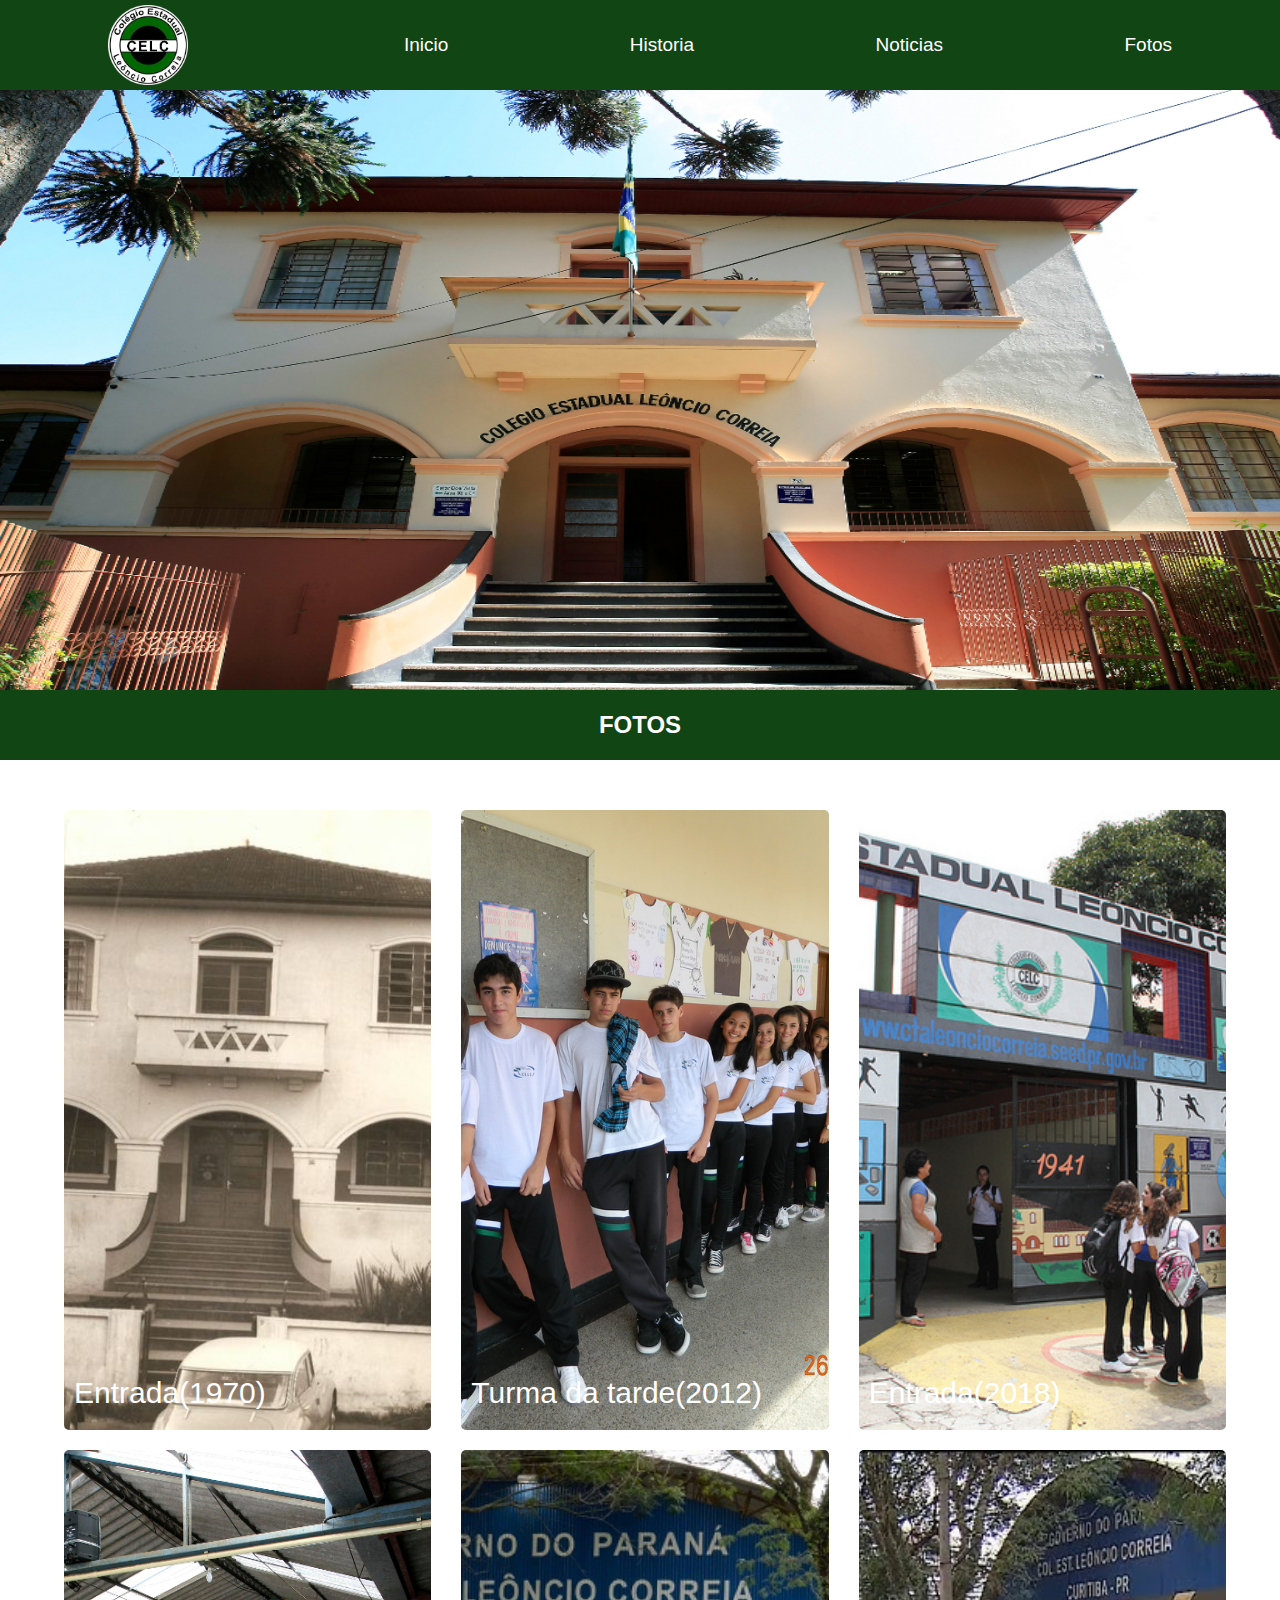
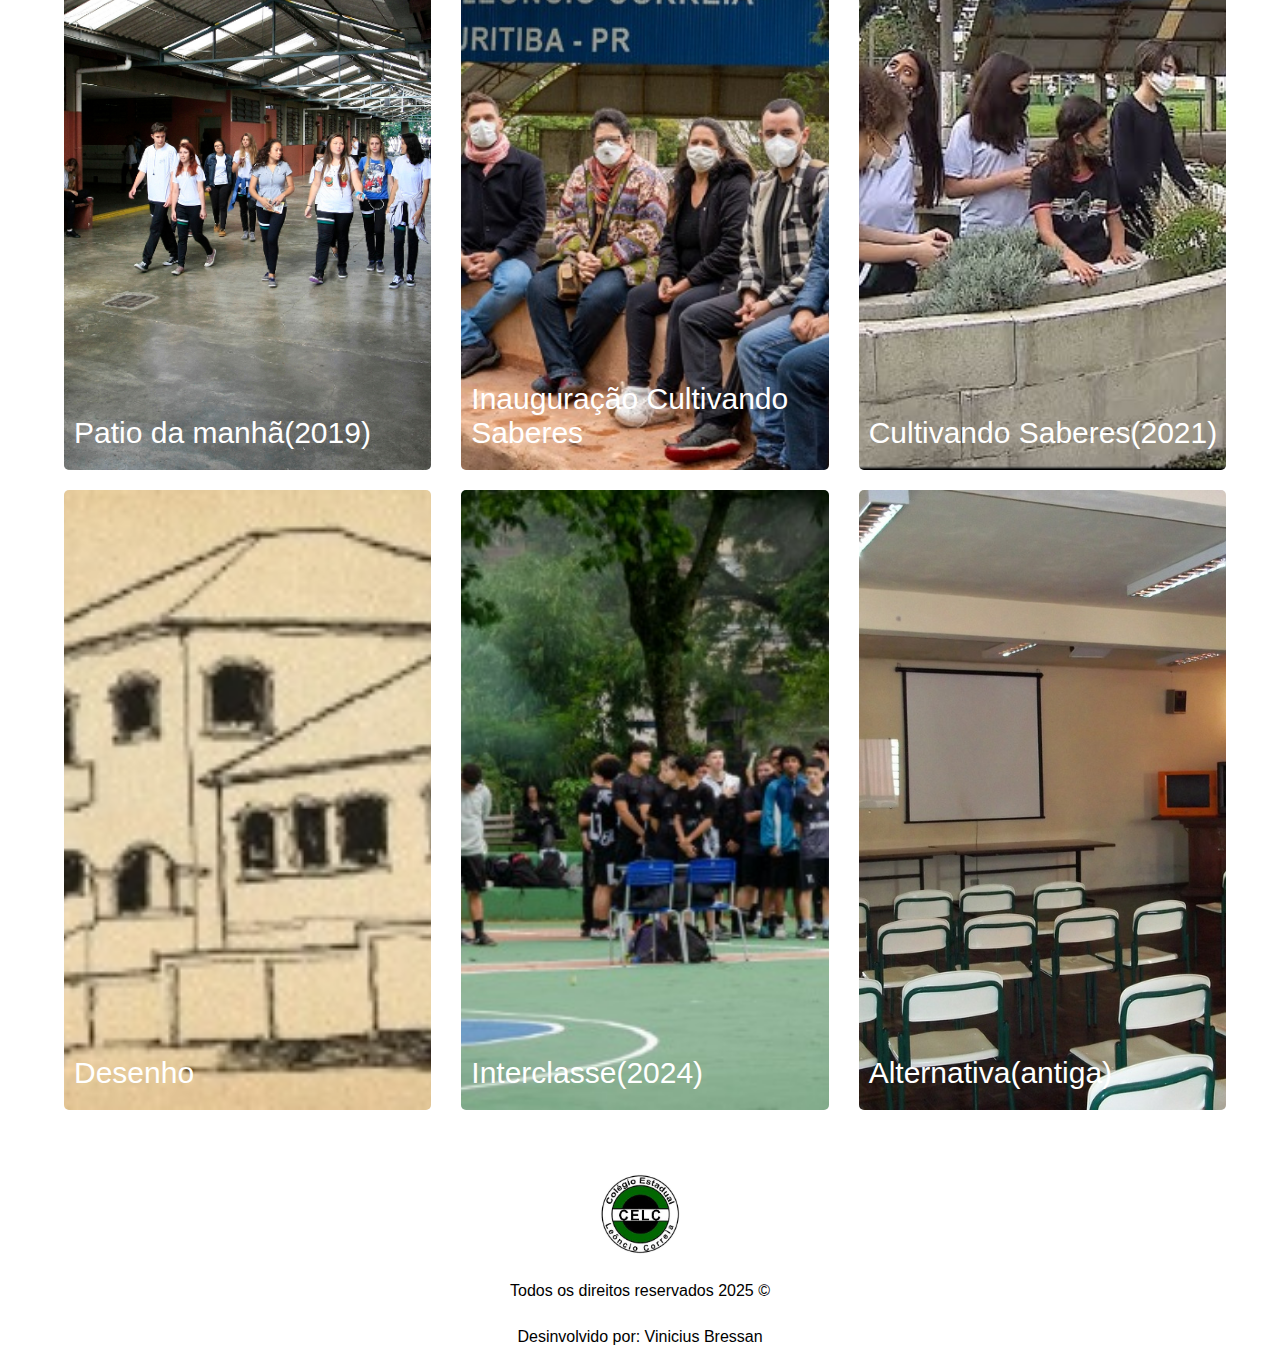
<file: docs/fotos.html>
<!DOCTYPE html>
<html lang="en">

<head>
    <meta charset="UTF-8">
    <meta name="viewport" content="width=device-width, initial-scale=1.0">
    <link rel="stylesheet" href="./fotos.css">
    <title>Fotos</title>
</head>

<body>
    <main class="conteiner">

        <header>
            <img style="cursor: pointer;" id="logo" src="./assests/logo.png" />
            <nav>
                <ul>
                    <a href="./index.html">
                        <li>Inicio</li>
                    </a>

                    <a href="./historia.html">
                        <li>Historia</li>
                    </a>

                    <a href="./noticias.html">
                        <li>Noticias</li>
                    </a>

                    <a href="./fotos.html">
                        <li>Fotos</li>
                    </a>
                </ul>
            </nav>
        </header>

        <div class="banner-container">
            <img src="./assests/1459787321CE_Leoncio_Correia27.jpg" id="banner" />
        </div>

        <div class="titulo-fotos-container">
            <div class="titulo-fotos-container">
                <p><b>FOTOS</b></p>
            </div>
        </div>
        <div class="locais-cards-container">
            <div class="cards-contant">
                <div class="card banner-1">Entrada(1970)</div>
                <div class="card banner-2">Turma da tarde(2012)</div>
                <div class="card banner-3">Entrada(2018)</div>
                <div class="card banner-4">Patio da manhã(2019)</div>
                <div class="card banner-5">Inauguração Cultivando Saberes</div>
                <div class="card banner-6">Cultivando Saberes(2021)</div>
                <div class="card banner-7">Desenho</div>
                <div class="card banner-8">Interclasse(2024)</div>
                <div class="card banner-9">Alternativa(antiga)</div>
            </div>
        </div>
    </main>

    <footer>
        <img style="object-fit: contain; width: 80px; cursor: pointer;" id="logo" src="./assests/logo.png" />
        <spam>Todos os direitos reservados 2025 ©</spam>
        <spam>Desinvolvido por: Vinicius Bressan</spam>
    </footer>



</body>

</html>
</file>
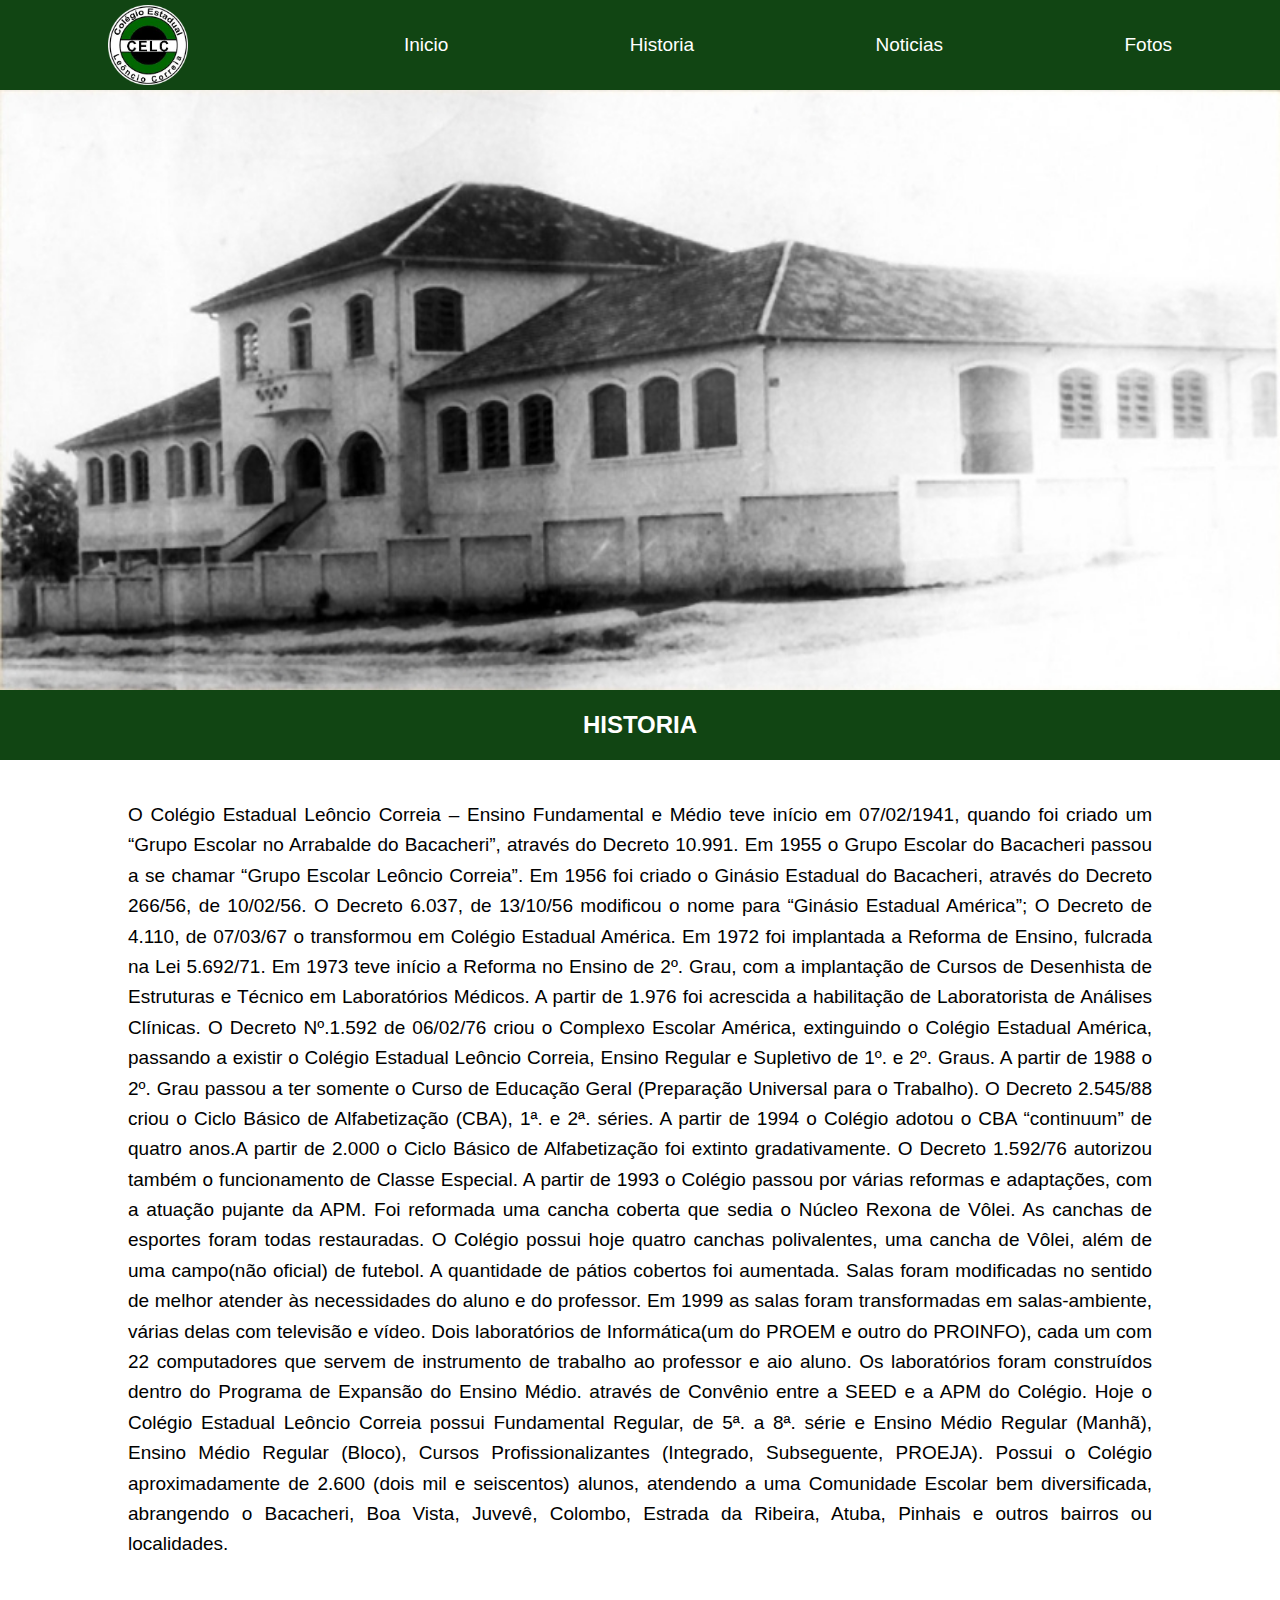
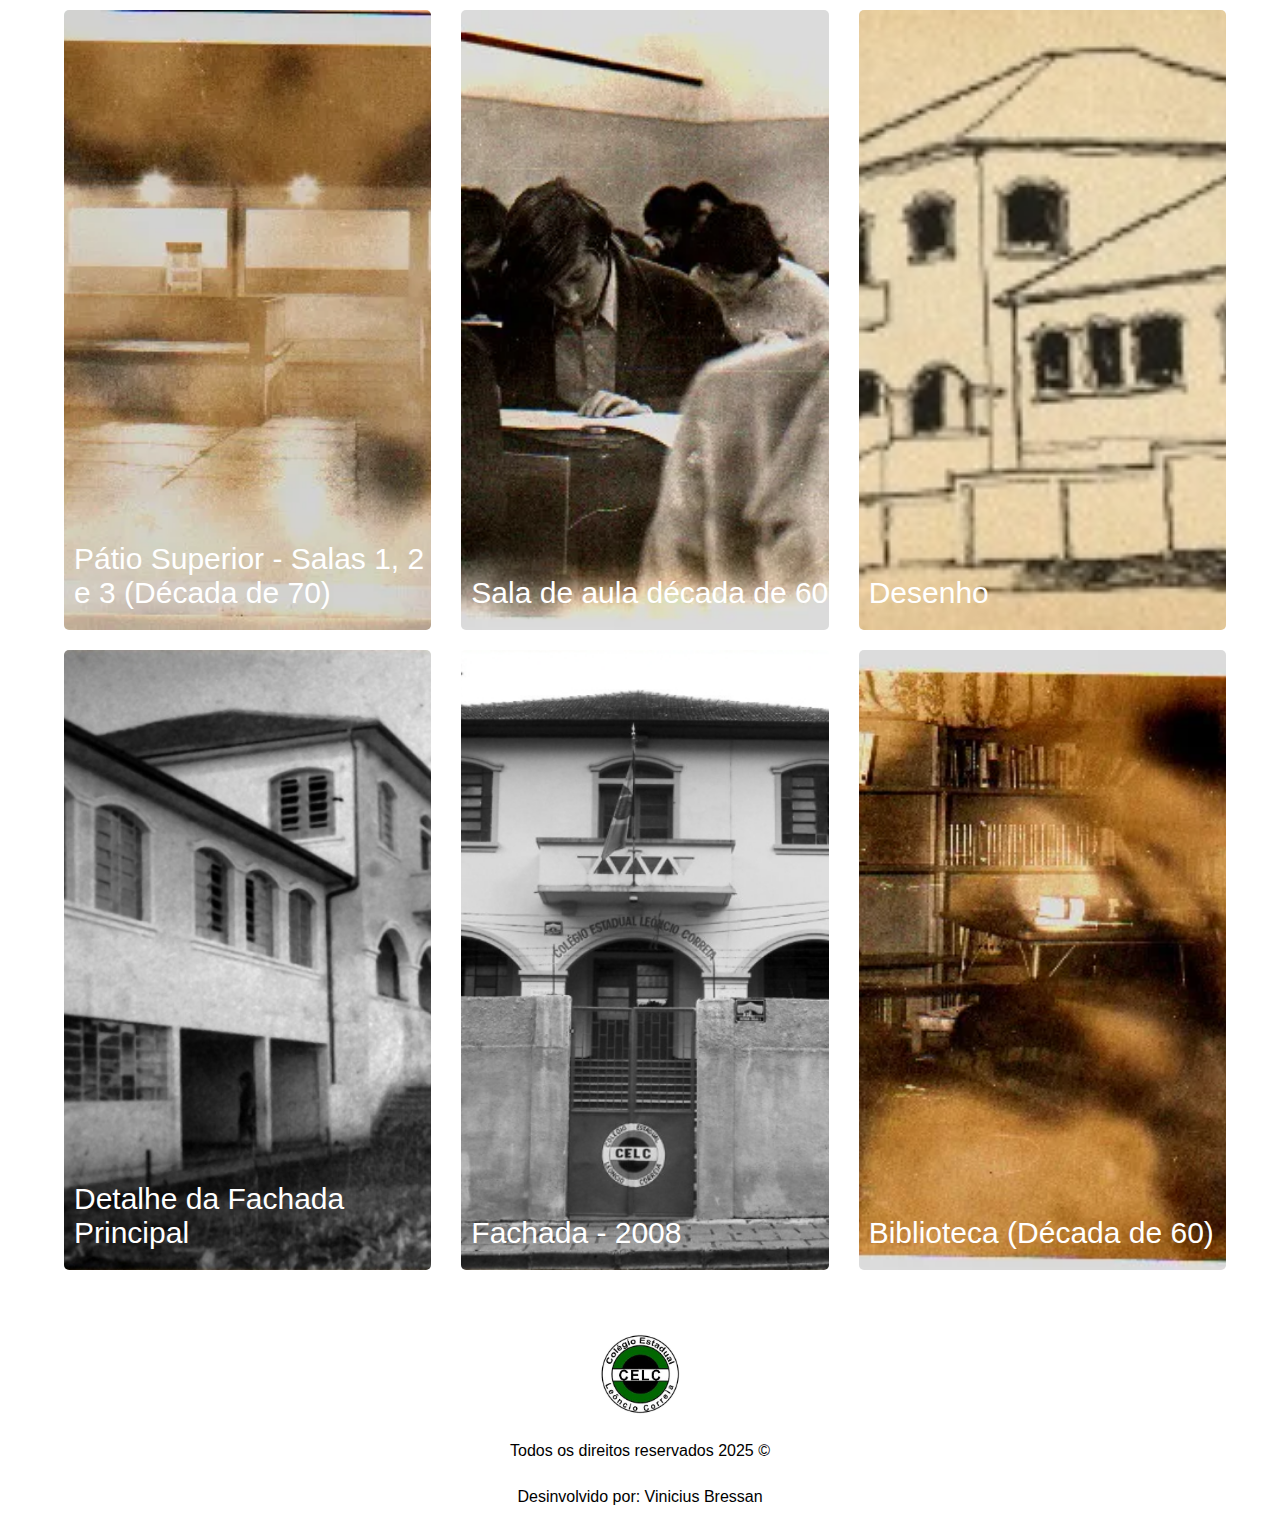
<file: docs/historia.html>
<!DOCTYPE html>
<html lang="en">

<head>
    <meta charset="UTF-8">
    <meta name="viewport" content="width=device-width, initial-scale=1.0">
    <link rel="stylesheet" href="./historia.css">
    <title>Historia</title>
</head>

<body>
    <main class="conteiner">

        <header>
            <img style="cursor: pointer;" id="logo" src="./assests/logo.png" />
            <nav>
                <ul>
                    <a href="./index.html">
                        <li>Inicio</li>
                    </a>

                    <a href="./historia.html">
                        <li>Historia</li>
                    </a>

                    <a href="./noticias.html">
                        <li>Noticias</li>
                    </a>

                    <a href="./fotos.html">
                        <li>Fotos</li>
                    </a>
                </ul>
            </nav>
        </header>

        <div class="banner-container">
            <img src="./assests/leoncio-antigo.jpg" id="banner" />
        </div>

        <div class="titulo-historia-container">
            <div class="titulo-noticias">
                <p><b>HISTORIA</b></p>
            </div>
        </div>

        <div class="historia-container">
            <p class="historia"> O Colégio Estadual Leôncio Correia – Ensino Fundamental e Médio teve início em
                07/02/1941, quando foi
                criado um “Grupo Escolar no Arrabalde do Bacacheri”, através do Decreto 10.991. Em 1955 o Grupo Escolar
                do Bacacheri passou a se chamar “Grupo Escolar Leôncio Correia”.
                Em 1956 foi criado o Ginásio Estadual do Bacacheri, através do Decreto 266/56, de 10/02/56. O Decreto
                6.037, de 13/10/56 modificou o nome para “Ginásio Estadual América”; O Decreto de 4.110, de 07/03/67 o
                transformou em Colégio Estadual América.
                Em 1972 foi implantada a Reforma de Ensino, fulcrada na Lei 5.692/71. Em 1973 teve início a Reforma no
                Ensino de 2º. Grau, com a implantação de Cursos de Desenhista de Estruturas e Técnico em Laboratórios
                Médicos. A partir de 1.976 foi acrescida a habilitação de Laboratorista de Análises Clínicas.
                O Decreto Nº.1.592 de 06/02/76 criou o Complexo Escolar América, extinguindo o Colégio Estadual América,
                passando a existir o Colégio Estadual Leôncio Correia, Ensino Regular e Supletivo de 1º. e 2º. Graus.
                A partir de 1988 o 2º. Grau passou a ter somente o Curso de Educação Geral (Preparação Universal para o
                Trabalho). O Decreto 2.545/88 criou o Ciclo Básico de Alfabetização (CBA), 1ª. e 2ª. séries. A partir de
                1994 o Colégio adotou o CBA “continuum” de quatro anos.A partir de 2.000 o Ciclo Básico de Alfabetização
                foi extinto gradativamente.
                O Decreto 1.592/76 autorizou também o funcionamento de Classe Especial.
                A partir de 1993 o Colégio passou por várias reformas e adaptações, com a atuação pujante da APM. Foi
                reformada uma cancha coberta que sedia o Núcleo Rexona de Vôlei. As canchas de esportes foram todas
                restauradas. O Colégio possui hoje quatro canchas polivalentes, uma cancha de Vôlei, além de uma
                campo(não oficial) de futebol.
                A quantidade de pátios cobertos foi aumentada. Salas foram modificadas no sentido de melhor atender às
                necessidades do aluno e do professor.
                Em 1999 as salas foram transformadas em salas-ambiente, várias delas com televisão e vídeo.
                Dois laboratórios de Informática(um do PROEM e outro do PROINFO), cada um com 22 computadores que servem
                de instrumento de trabalho ao professor e aio aluno. Os laboratórios foram construídos dentro do
                Programa de Expansão do Ensino Médio. através de Convênio entre a SEED e a APM do Colégio.
                Hoje o Colégio Estadual Leôncio Correia possui Fundamental Regular, de 5ª. a 8ª. série e Ensino Médio
                Regular (Manhã), Ensino Médio Regular (Bloco), Cursos Profissionalizantes (Integrado, Subseguente,
                PROEJA).
                Possui o Colégio aproximadamente de 2.600 (dois mil e seiscentos) alunos, atendendo a uma Comunidade
                Escolar bem diversificada, abrangendo o Bacacheri, Boa Vista, Juvevê, Colombo, Estrada da Ribeira,
                Atuba, Pinhais e outros bairros ou localidades.
            </p>
        </div>

        <div class="locais-cards-container">
            <div class="cards-contant">
                <div class="card banner-1">Pátio Superior - Salas 1, 2 e 3 (Década de 70)</div>
                <div class="card banner-2">Sala de aula década de 60</div>
                <div class="card banner-3">Desenho</div>
                <div class="card banner-4">Detalhe da Fachada Principal</div>
                <div class="card banner-5">Fachada - 2008</div>
                <div class="card banner-6">Biblioteca (Década de 60)</div>
            </div>
        </div>
    </main>

    <footer>
        <img style="object-fit: contain; width: 80px; cursor: pointer;" id="logo" src="./assests/logo.png" />
        <spam>Todos os direitos reservados 2025 ©</spam>
        <spam>Desinvolvido por: Vinicius Bressan</spam>
    </footer>
</body>

</html>
</file>
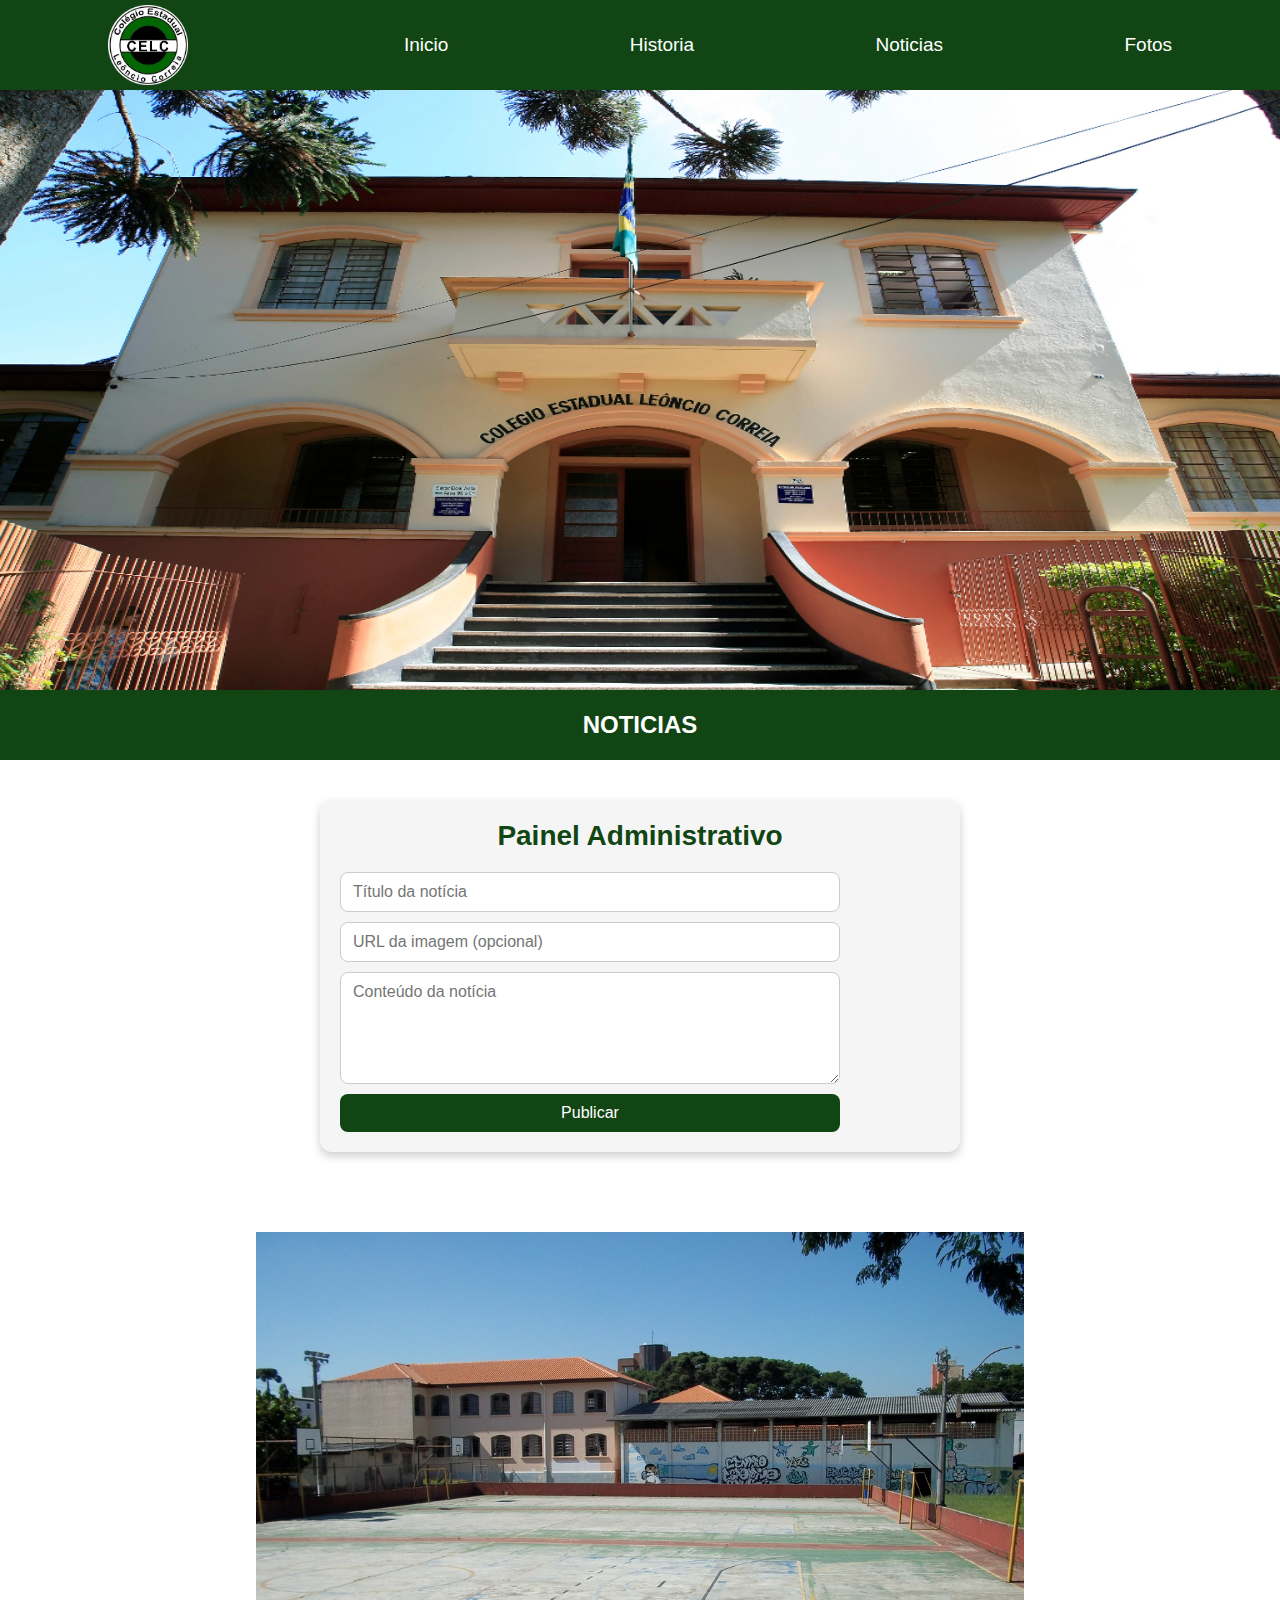
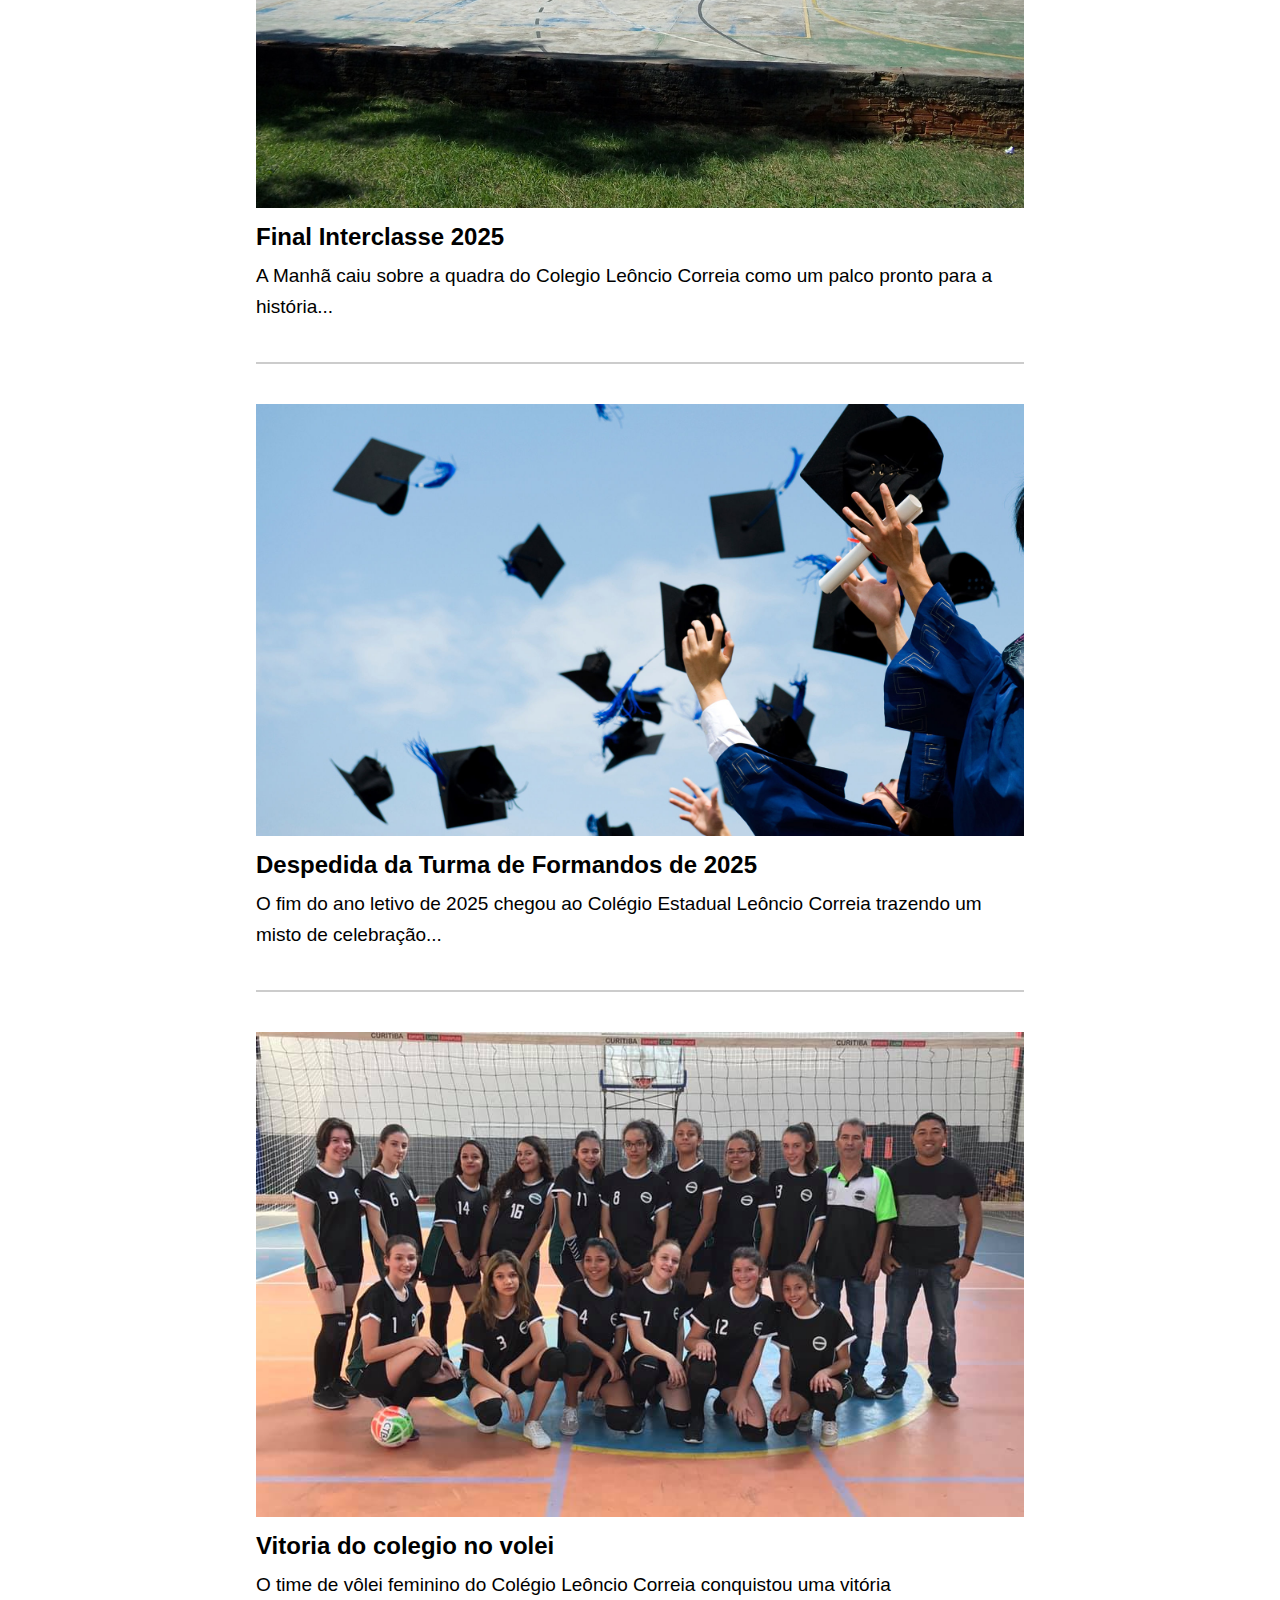
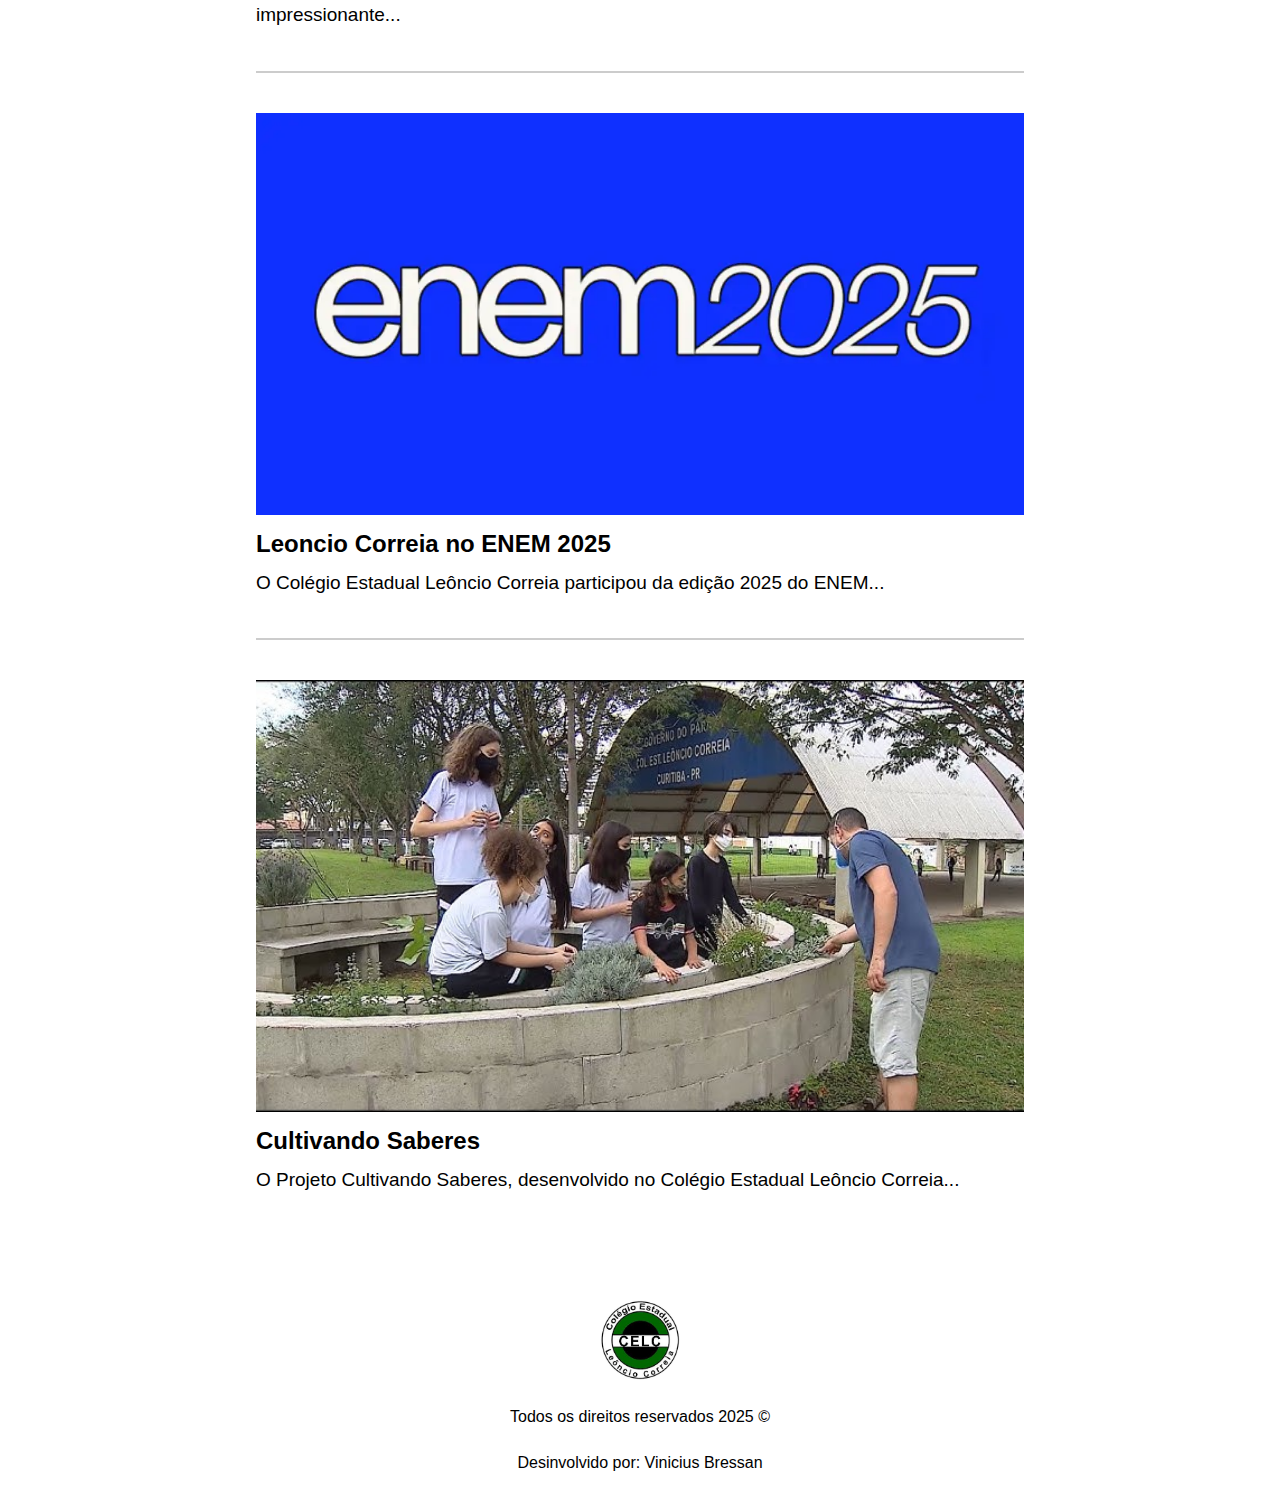
<file: docs/noticias.html>
<!DOCTYPE html>
<html lang="en">

<head>
    <meta charset="UTF-8">
    <meta name="viewport" content="width=device-width, initial-scale=1.0">
    <link rel="stylesheet" href="./noticias.css">
    <title>Noticias</title>
</head>

<body>
    <main class="conteiner">

        <header>
            <img style="cursor: pointer;" id="logo" src="./assests/logo.png" />
            <nav>
                <ul>
                    <a href="./index.html">
                        <li>Inicio</li>
                    </a>

                    <a href="./historia.html">
                        <li>Historia</li>
                    </a>

                    <a href="./noticias.html">
                        <li>Noticias</li>
                    </a>

                    <a href="./fotos.html">
                        <li>Fotos</li>
                    </a>
                </ul>
            </nav>
        </header>

        <div class="banner-container">
            <img src="./assests/1459787321CE_Leoncio_Correia27.jpg" id="banner" />
        </div>

        <div class="titulo-noticias-container">
            <div class="titulo-noticias">
                <p><b>NOTICIAS</b></p>
            </div>
        </div>

        <section id="admin" style="padding: 20px; margin-top: 40px;">
            <h2>Painel Administrativo</h2>

            <form id="formAdmin" style="display: flex; flex-direction: column; gap: 10px; max-width: 500px;">
                <input type="text" id="titulo" placeholder="Título da notícia" required>
                <input type="text" id="imagem" placeholder="URL da imagem (opcional)">
                <textarea id="conteudo" placeholder="Conteúdo da notícia" rows="5" required></textarea>
                <button type="submit" style="padding: 10px; cursor: pointer;">Publicar</button>
            </form>
        </section>

        <div id="img">

            <div class="noticia">
                <img class="img" src="./assests/3435867_orig.jpg" />
                <div class="sinopse">
                    <h2>Final Interclasse 2025</h2>
                    <p class="Description">
                        A Manhã caiu sobre a quadra do Colegio Leôncio Correia como um palco pronto para a história...
                    </p>
                </div>
            </div>

            <hr class="divisor">

            <div class="noticia">
                <img class="img" src="./assests/formatura.jpg" />
                <div class="sinopse">
                    <h2>Despedida da Turma de Formandos de 2025</h2>
                    <p class="Description">
                        O fim do ano letivo de 2025 chegou ao Colégio Estadual Leôncio Correia trazendo um misto de celebração...
                    </p>
                </div>
            </div>

            <hr class="divisor">

            <div class="noticia">
                <img class="img" src="./assests/time-volei.jpg" />
                <div class="sinopse">
                    <h2>Vitoria do colegio no volei</h2>
                    <p class="Description">
                        O time de vôlei feminino do Colégio Leôncio Correia conquistou uma vitória impressionante...
                    </p>
                </div>
            </div>

            <hr class="divisor">

            <div class="noticia">
                <img class="img" src="./assests/Enem-2025-1.jpg" />
                <div class="sinopse">
                    <h2>Leoncio Correia no ENEM 2025</h2>
                    <p class="Description">
                        O Colégio Estadual Leôncio Correia participou da edição 2025 do ENEM...
                    </p>
                </div>
            </div>

            <hr class="divisor">

            <div class="noticia">
                <img class="img" src="./assests/cultivando-saberes2021.jpg" />
                <div class="sinopse">
                    <h2>Cultivando Saberes</h2>
                    <p class="Description">
                        O Projeto Cultivando Saberes, desenvolvido no Colégio Estadual Leôncio Correia...
                    </p>
                </div>
            </div>

        </div>

    </main>

    <footer>
        <img style="object-fit: contain; width: 80px; cursor: pointer;" id="logo" src="./assests/logo.png" />
        <spam>Todos os direitos reservados 2025 ©</spam>
        <spam>Desinvolvido por: Vinicius Bressan</spam>
    </footer>

    <script>
        const form = document.getElementById("formAdmin");
        const noticiasContainer = document.getElementById("img");

        form.addEventListener("submit", function (e) {
            e.preventDefault();

            let titulo = document.getElementById("titulo").value;
            let conteudo = document.getElementById("conteudo").value;
            let imagem = document.getElementById("imagem").value || "./assests/logo.png";

            let novaNoticia = document.createElement("div");
            novaNoticia.classList.add("noticia");

            novaNoticia.innerHTML = `
                <img class="img" src="${imagem}">
                <div class="sinopse">
                    <h2>${titulo}</h2>
                    <p class="Description">${conteudo}</p>
                </div>
            `;

            let divisor = document.createElement("hr");
            divisor.classList.add("divisor");

            noticiasContainer.appendChild(divisor);
            noticiasContainer.appendChild(novaNoticia);

            form.reset();
        });
    </script>

</body>

</html>
</file>
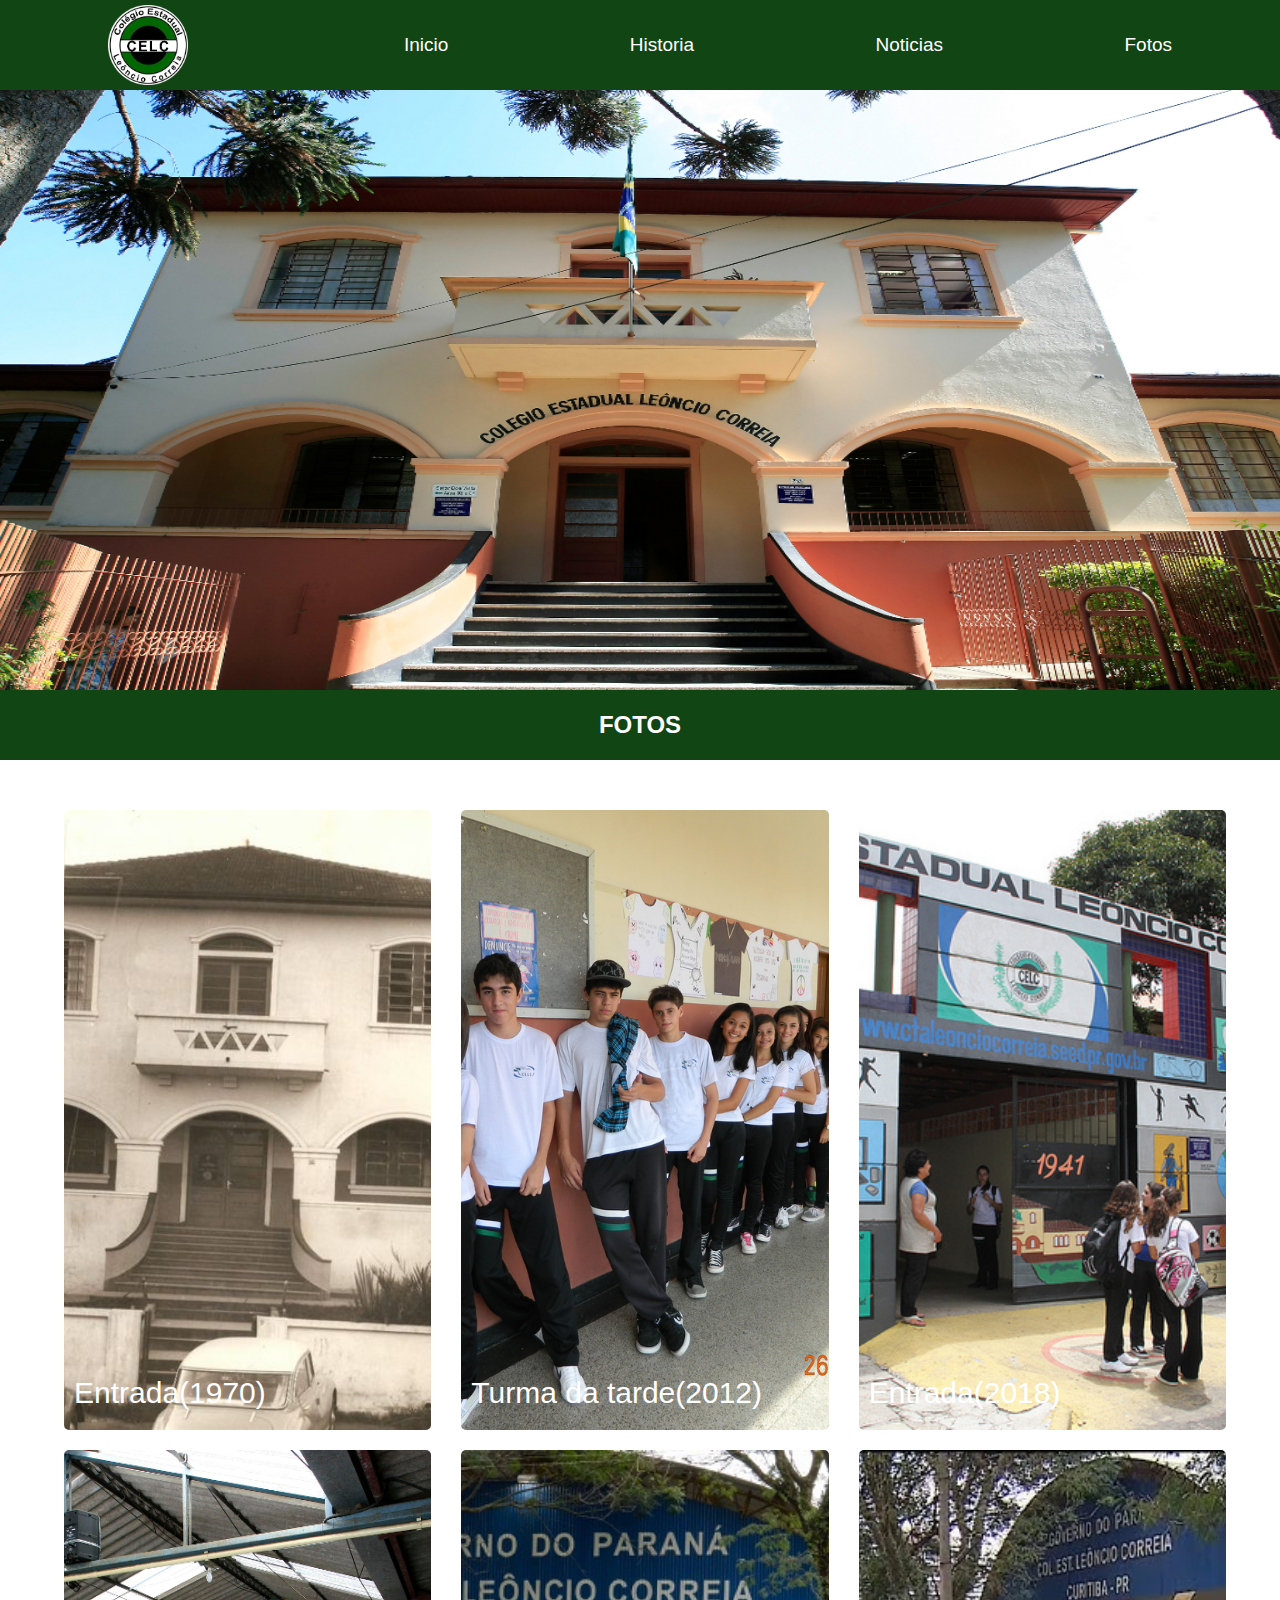
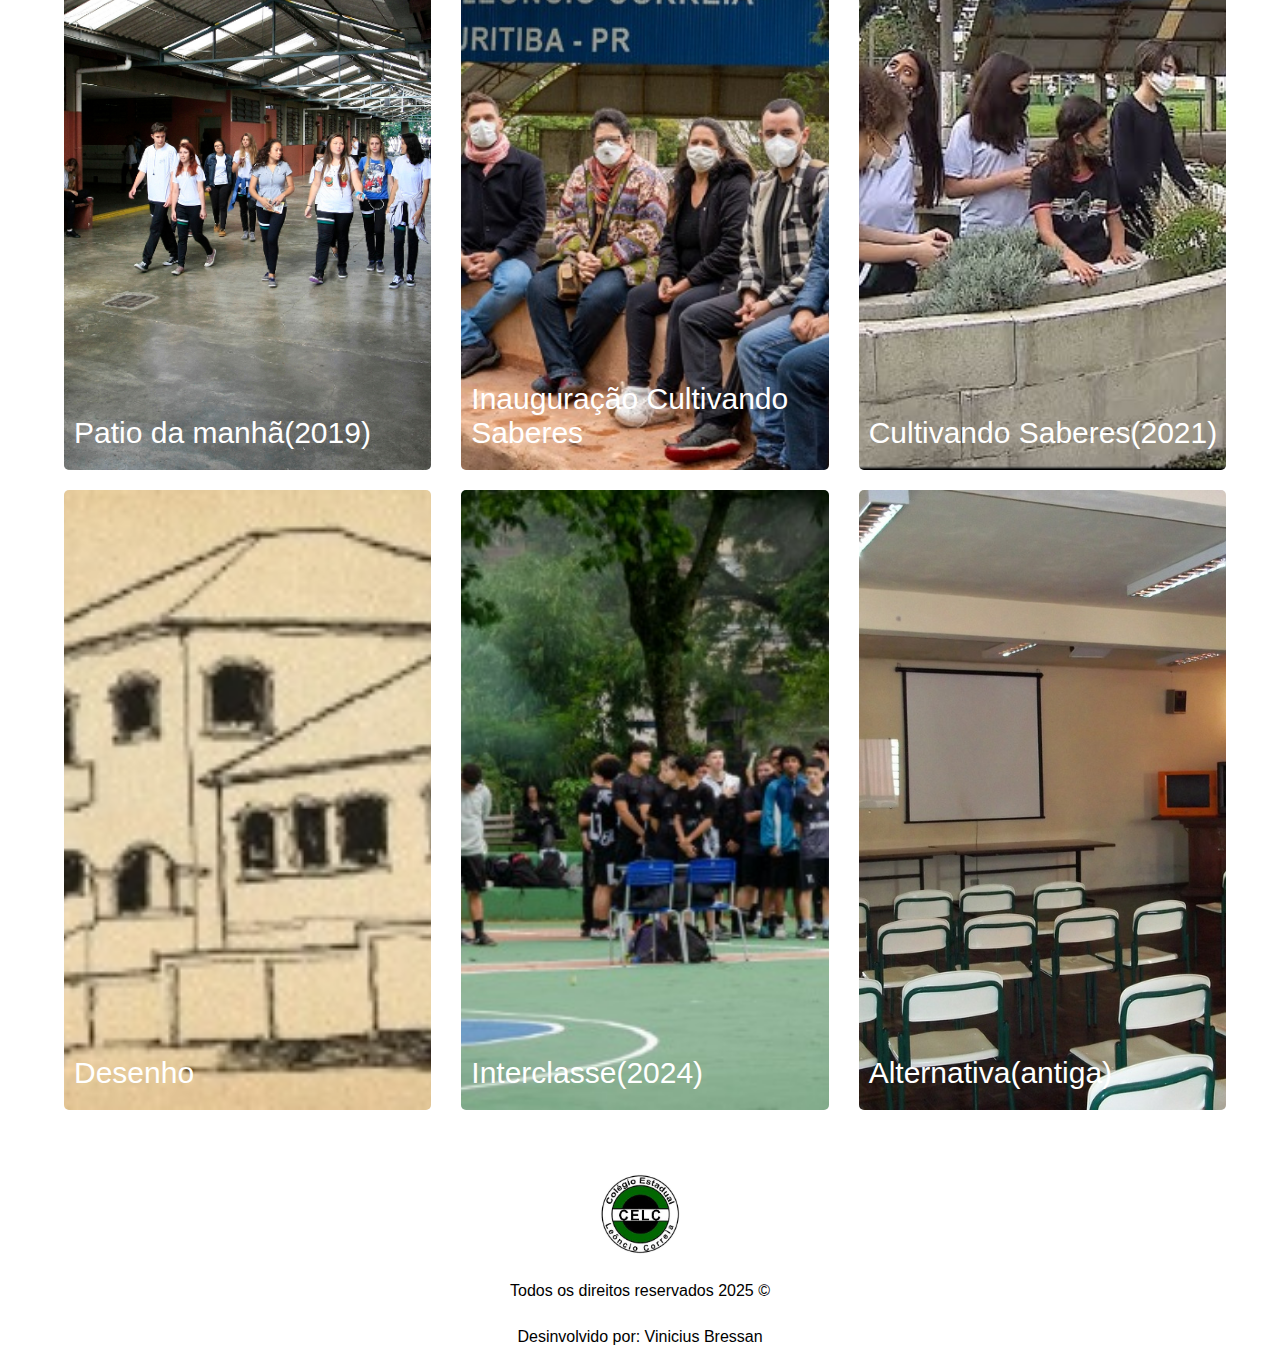
<file: Se Liga/src/fotos.html>
<!DOCTYPE html>
<html lang="en">

<head>
    <meta charset="UTF-8">
    <meta name="viewport" content="width=device-width, initial-scale=1.0">
    <link rel="stylesheet" href="./fotos.css">
    <title>Fotos</title>
</head>

<body>
    <main class="conteiner">

        <header>
            <img style="cursor: pointer;" id="logo" src="./assests/logo.png" />
            <nav>
                <ul>
                    <a href="./main.html">
                        <li>Inicio</li>
                    </a>

                    <a href="./historia.html">
                        <li>Historia</li>
                    </a>

                    <a href="./noticias.html">
                        <li>Noticias</li>
                    </a>

                    <a href="./fotos.html">
                        <li>Fotos</li>
                    </a>
                </ul>
            </nav>
        </header>

        <div class="banner-container">
            <img src="./assests/1459787321CE_Leoncio_Correia27.jpg" id="banner" />
        </div>

        <div class="titulo-fotos-container">
            <div class="titulo-fotos-container">
                <p><b>FOTOS</b></p>
            </div>
        </div>
        <div class="locais-cards-container">
            <div class="cards-contant">
                <div class="card banner-1">Entrada(1970)</div>
                <div class="card banner-2">Turma da tarde(2012)</div>
                <div class="card banner-3">Entrada(2018)</div>
                <div class="card banner-4">Patio da manhã(2019)</div>
                <div class="card banner-5">Inauguração Cultivando Saberes</div>
                <div class="card banner-6">Cultivando Saberes(2021)</div>
                <div class="card banner-7">Desenho</div>
                <div class="card banner-8">Interclasse(2024)</div>
                <div class="card banner-9">Alternativa(antiga)</div>
            </div>
        </div>
    </main>

    <footer>
        <img style="object-fit: contain; width: 80px; cursor: pointer;" id="logo" src="./assests/logo.png" />
        <spam>Todos os direitos reservados 2025 ©</spam>
        <spam>Desinvolvido por: Vinicius Bressan</spam>
    </footer>



</body>

</html>
</file>
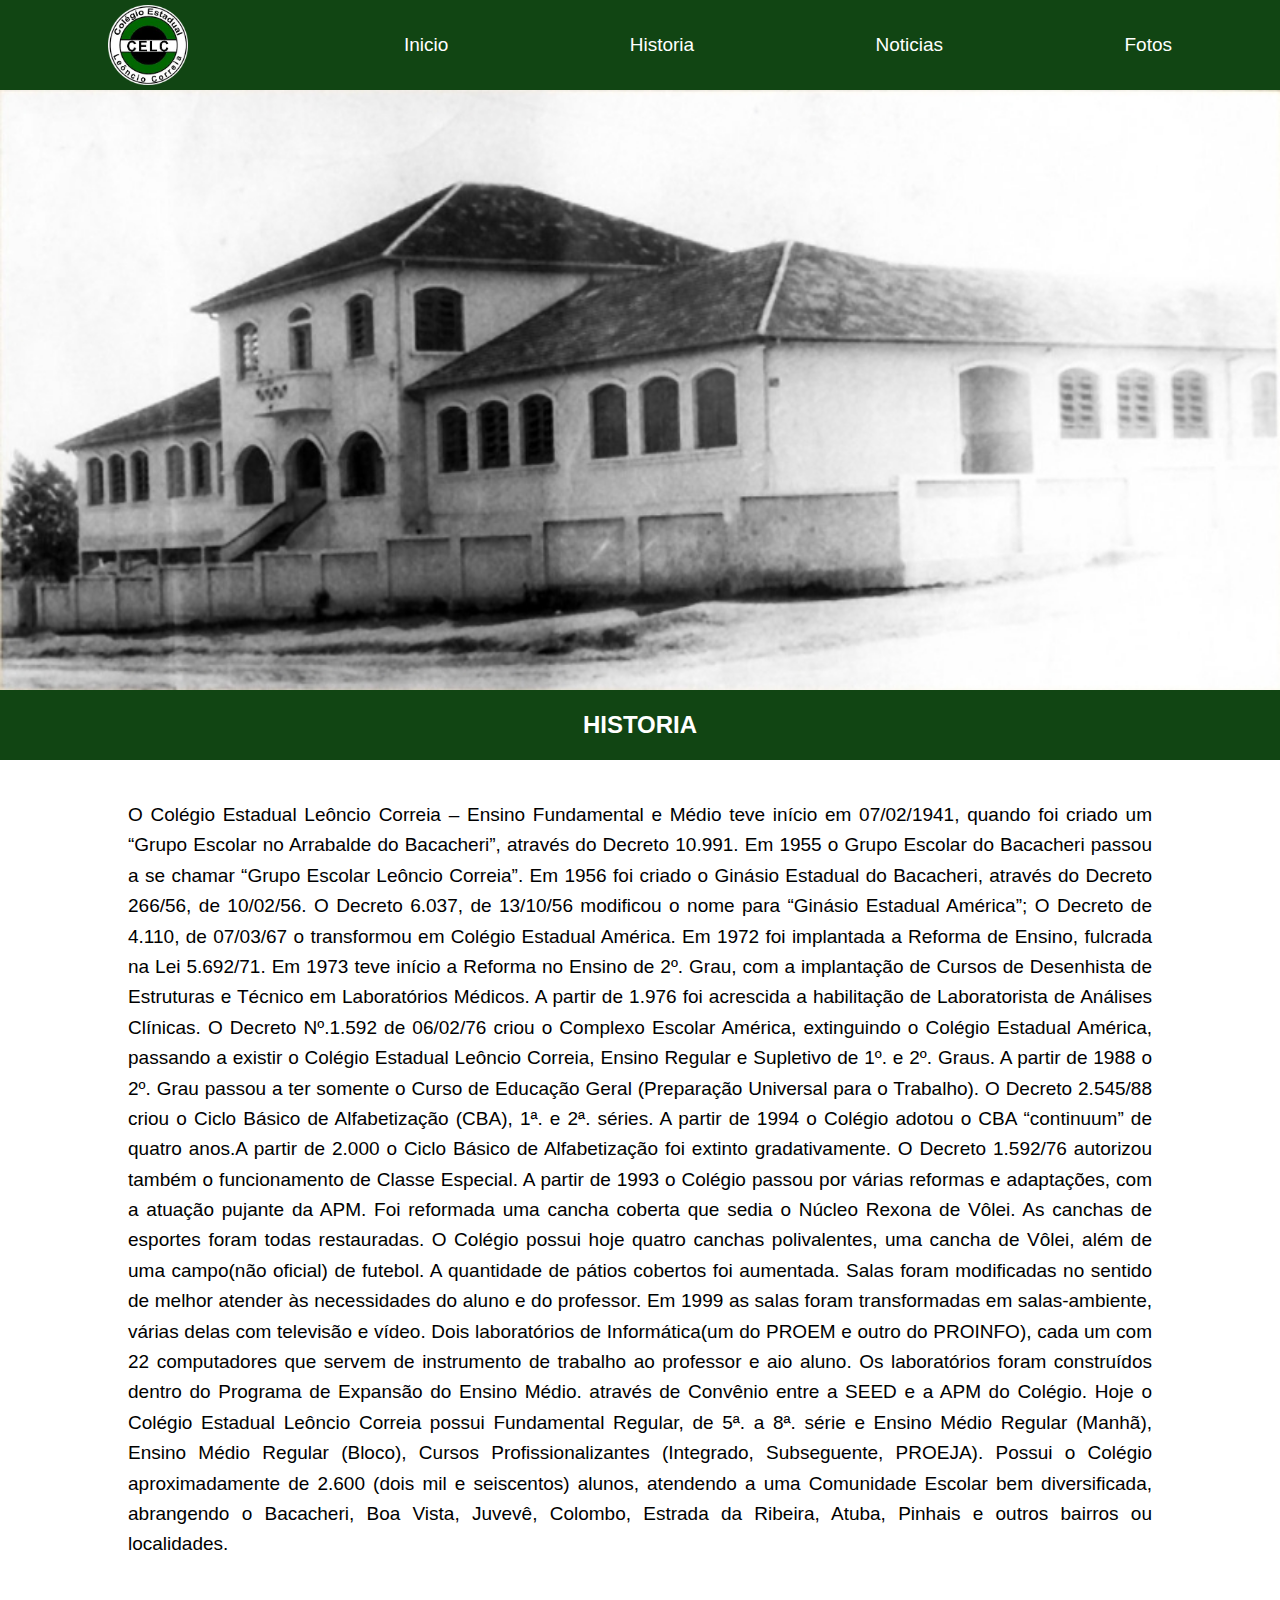
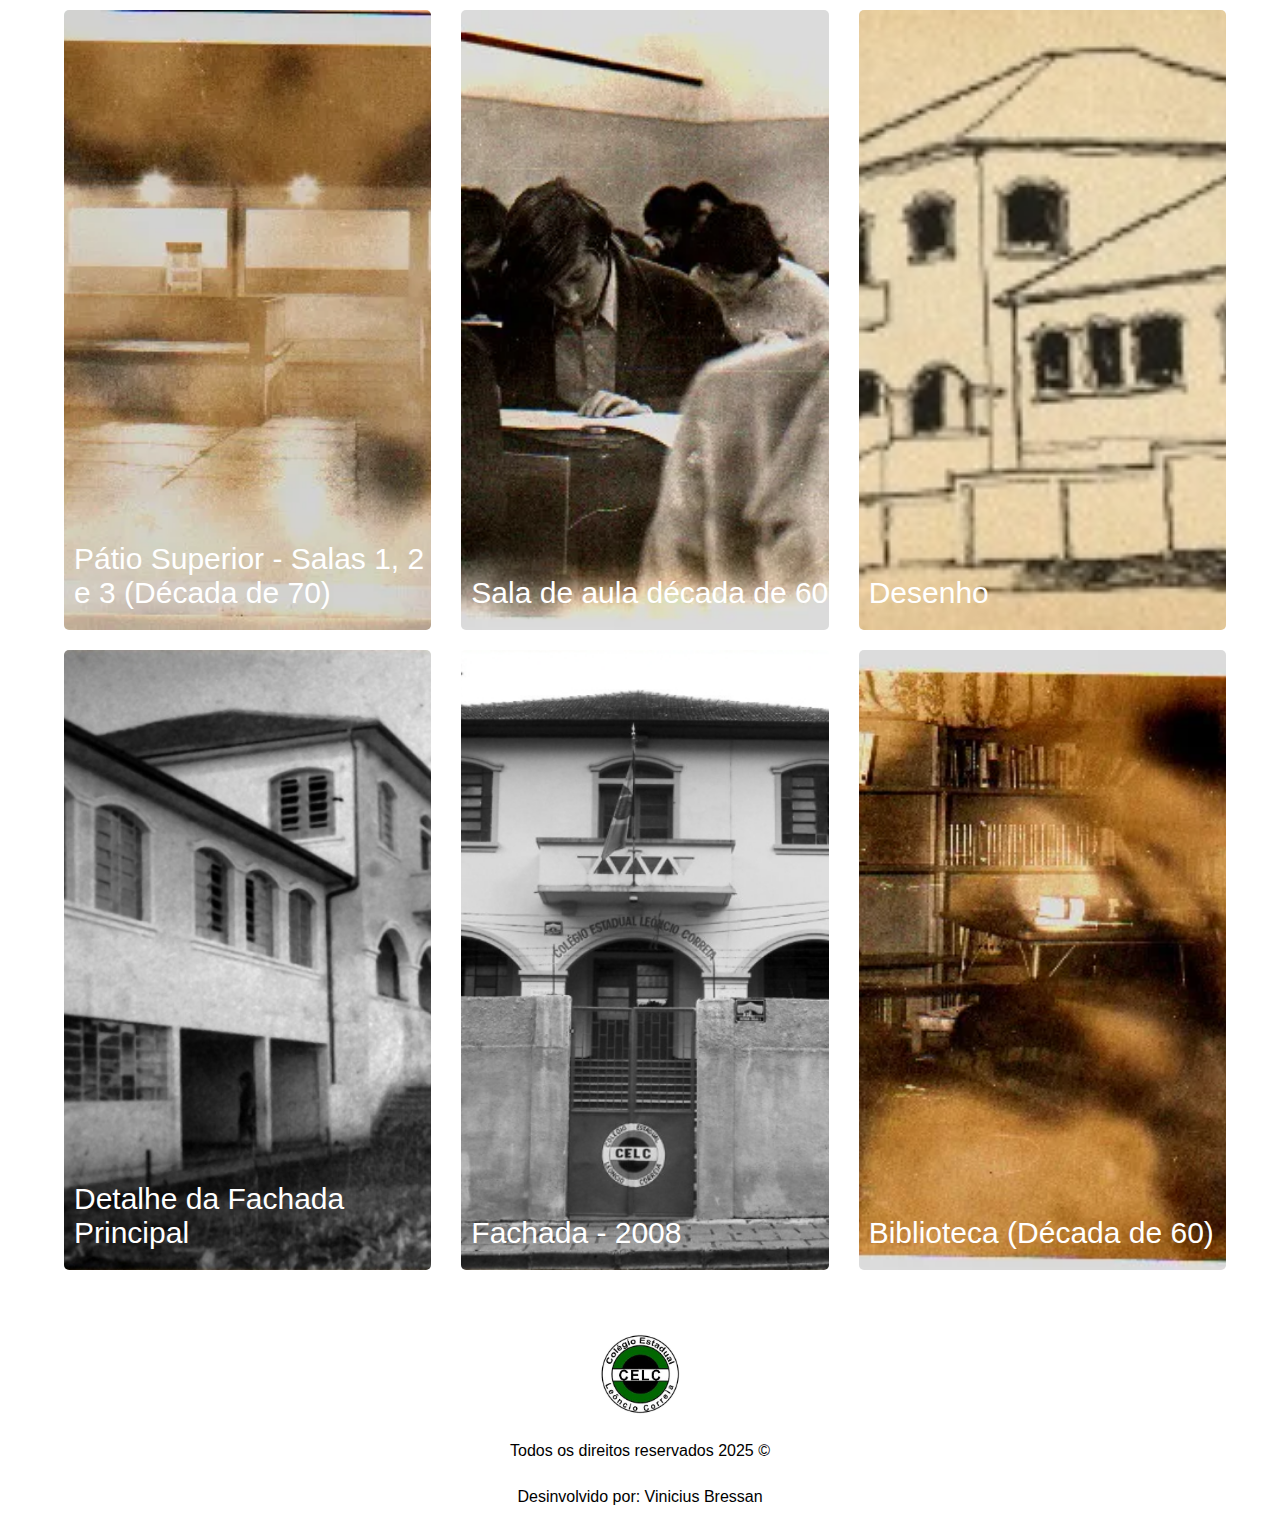
<file: Se Liga/src/historia.html>
<!DOCTYPE html>
<html lang="en">

<head>
    <meta charset="UTF-8">
    <meta name="viewport" content="width=device-width, initial-scale=1.0">
    <link rel="stylesheet" href="./historia.css">
    <title>Historia</title>
</head>

<body>
    <main class="conteiner">

        <header>
            <img style="cursor: pointer;" id="logo" src="./assests/logo.png" />
            <nav>
                <ul>
                    <a href="./main.html">
                        <li>Inicio</li>
                    </a>

                    <a href="./historia.html">
                        <li>Historia</li>
                    </a>

                    <a href="./noticias.html">
                        <li>Noticias</li>
                    </a>

                    <a href="./fotos.html">
                        <li>Fotos</li>
                    </a>
                </ul>
            </nav>
        </header>

        <div class="banner-container">
            <img src="./assests/leoncio-antigo.jpg" id="banner" />
        </div>

        <div class="titulo-historia-container">
            <div class="titulo-noticias">
                <p><b>HISTORIA</b></p>
            </div>
        </div>

        <div class="historia-container">
            <p class="historia"> O Colégio Estadual Leôncio Correia – Ensino Fundamental e Médio teve início em
                07/02/1941, quando foi
                criado um “Grupo Escolar no Arrabalde do Bacacheri”, através do Decreto 10.991. Em 1955 o Grupo Escolar
                do Bacacheri passou a se chamar “Grupo Escolar Leôncio Correia”.
                Em 1956 foi criado o Ginásio Estadual do Bacacheri, através do Decreto 266/56, de 10/02/56. O Decreto
                6.037, de 13/10/56 modificou o nome para “Ginásio Estadual América”; O Decreto de 4.110, de 07/03/67 o
                transformou em Colégio Estadual América.
                Em 1972 foi implantada a Reforma de Ensino, fulcrada na Lei 5.692/71. Em 1973 teve início a Reforma no
                Ensino de 2º. Grau, com a implantação de Cursos de Desenhista de Estruturas e Técnico em Laboratórios
                Médicos. A partir de 1.976 foi acrescida a habilitação de Laboratorista de Análises Clínicas.
                O Decreto Nº.1.592 de 06/02/76 criou o Complexo Escolar América, extinguindo o Colégio Estadual América,
                passando a existir o Colégio Estadual Leôncio Correia, Ensino Regular e Supletivo de 1º. e 2º. Graus.
                A partir de 1988 o 2º. Grau passou a ter somente o Curso de Educação Geral (Preparação Universal para o
                Trabalho). O Decreto 2.545/88 criou o Ciclo Básico de Alfabetização (CBA), 1ª. e 2ª. séries. A partir de
                1994 o Colégio adotou o CBA “continuum” de quatro anos.A partir de 2.000 o Ciclo Básico de Alfabetização
                foi extinto gradativamente.
                O Decreto 1.592/76 autorizou também o funcionamento de Classe Especial.
                A partir de 1993 o Colégio passou por várias reformas e adaptações, com a atuação pujante da APM. Foi
                reformada uma cancha coberta que sedia o Núcleo Rexona de Vôlei. As canchas de esportes foram todas
                restauradas. O Colégio possui hoje quatro canchas polivalentes, uma cancha de Vôlei, além de uma
                campo(não oficial) de futebol.
                A quantidade de pátios cobertos foi aumentada. Salas foram modificadas no sentido de melhor atender às
                necessidades do aluno e do professor.
                Em 1999 as salas foram transformadas em salas-ambiente, várias delas com televisão e vídeo.
                Dois laboratórios de Informática(um do PROEM e outro do PROINFO), cada um com 22 computadores que servem
                de instrumento de trabalho ao professor e aio aluno. Os laboratórios foram construídos dentro do
                Programa de Expansão do Ensino Médio. através de Convênio entre a SEED e a APM do Colégio.
                Hoje o Colégio Estadual Leôncio Correia possui Fundamental Regular, de 5ª. a 8ª. série e Ensino Médio
                Regular (Manhã), Ensino Médio Regular (Bloco), Cursos Profissionalizantes (Integrado, Subseguente,
                PROEJA).
                Possui o Colégio aproximadamente de 2.600 (dois mil e seiscentos) alunos, atendendo a uma Comunidade
                Escolar bem diversificada, abrangendo o Bacacheri, Boa Vista, Juvevê, Colombo, Estrada da Ribeira,
                Atuba, Pinhais e outros bairros ou localidades.
            </p>
        </div>

        <div class="locais-cards-container">
            <div class="cards-contant">
                <div class="card banner-1">Pátio Superior - Salas 1, 2 e 3 (Década de 70)</div>
                <div class="card banner-2">Sala de aula década de 60</div>
                <div class="card banner-3">Desenho</div>
                <div class="card banner-4">Detalhe da Fachada Principal</div>
                <div class="card banner-5">Fachada - 2008</div>
                <div class="card banner-6">Biblioteca (Década de 60)</div>
            </div>
        </div>
    </main>

    <footer>
        <img style="object-fit: contain; width: 80px; cursor: pointer;" id="logo" src="./assests/logo.png" />
        <spam>Todos os direitos reservados 2025 ©</spam>
        <spam>Desinvolvido por: Vinicius Bressan</spam>
    </footer>
</body>

</html>
</file>
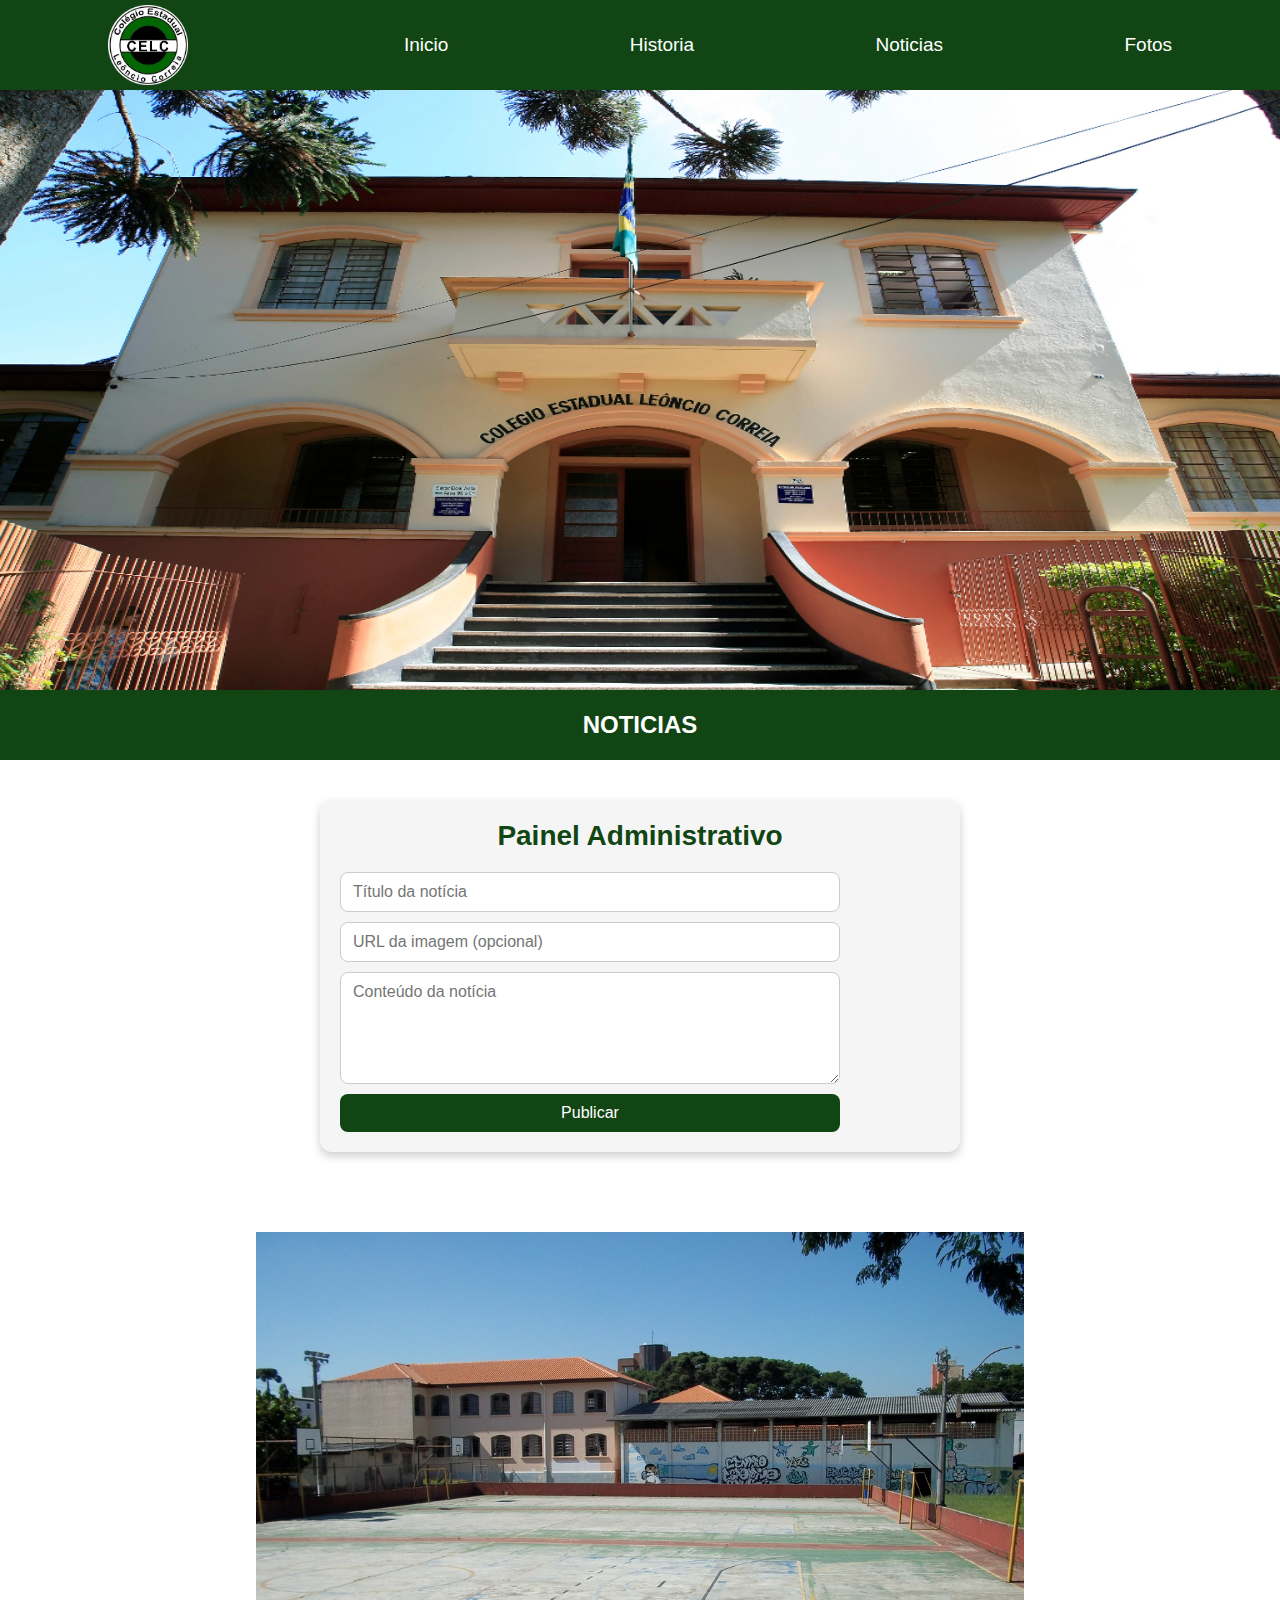
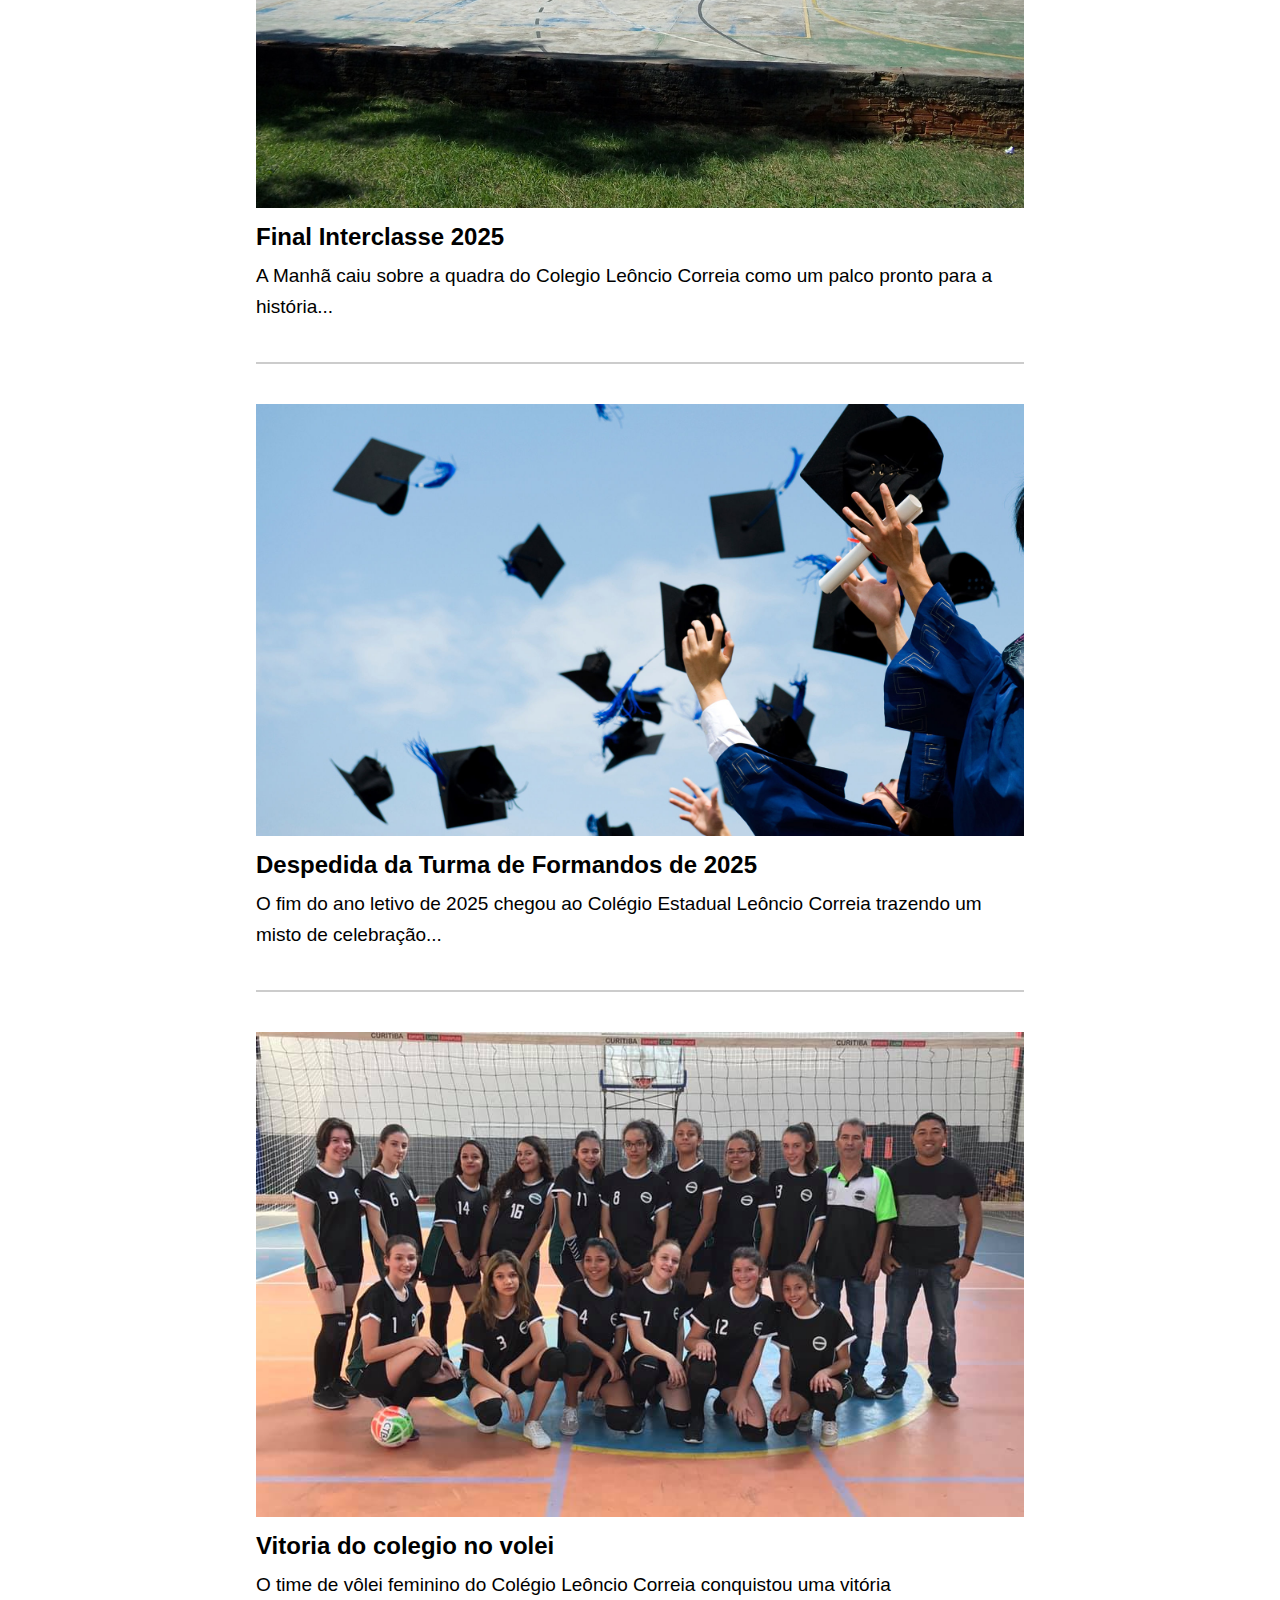
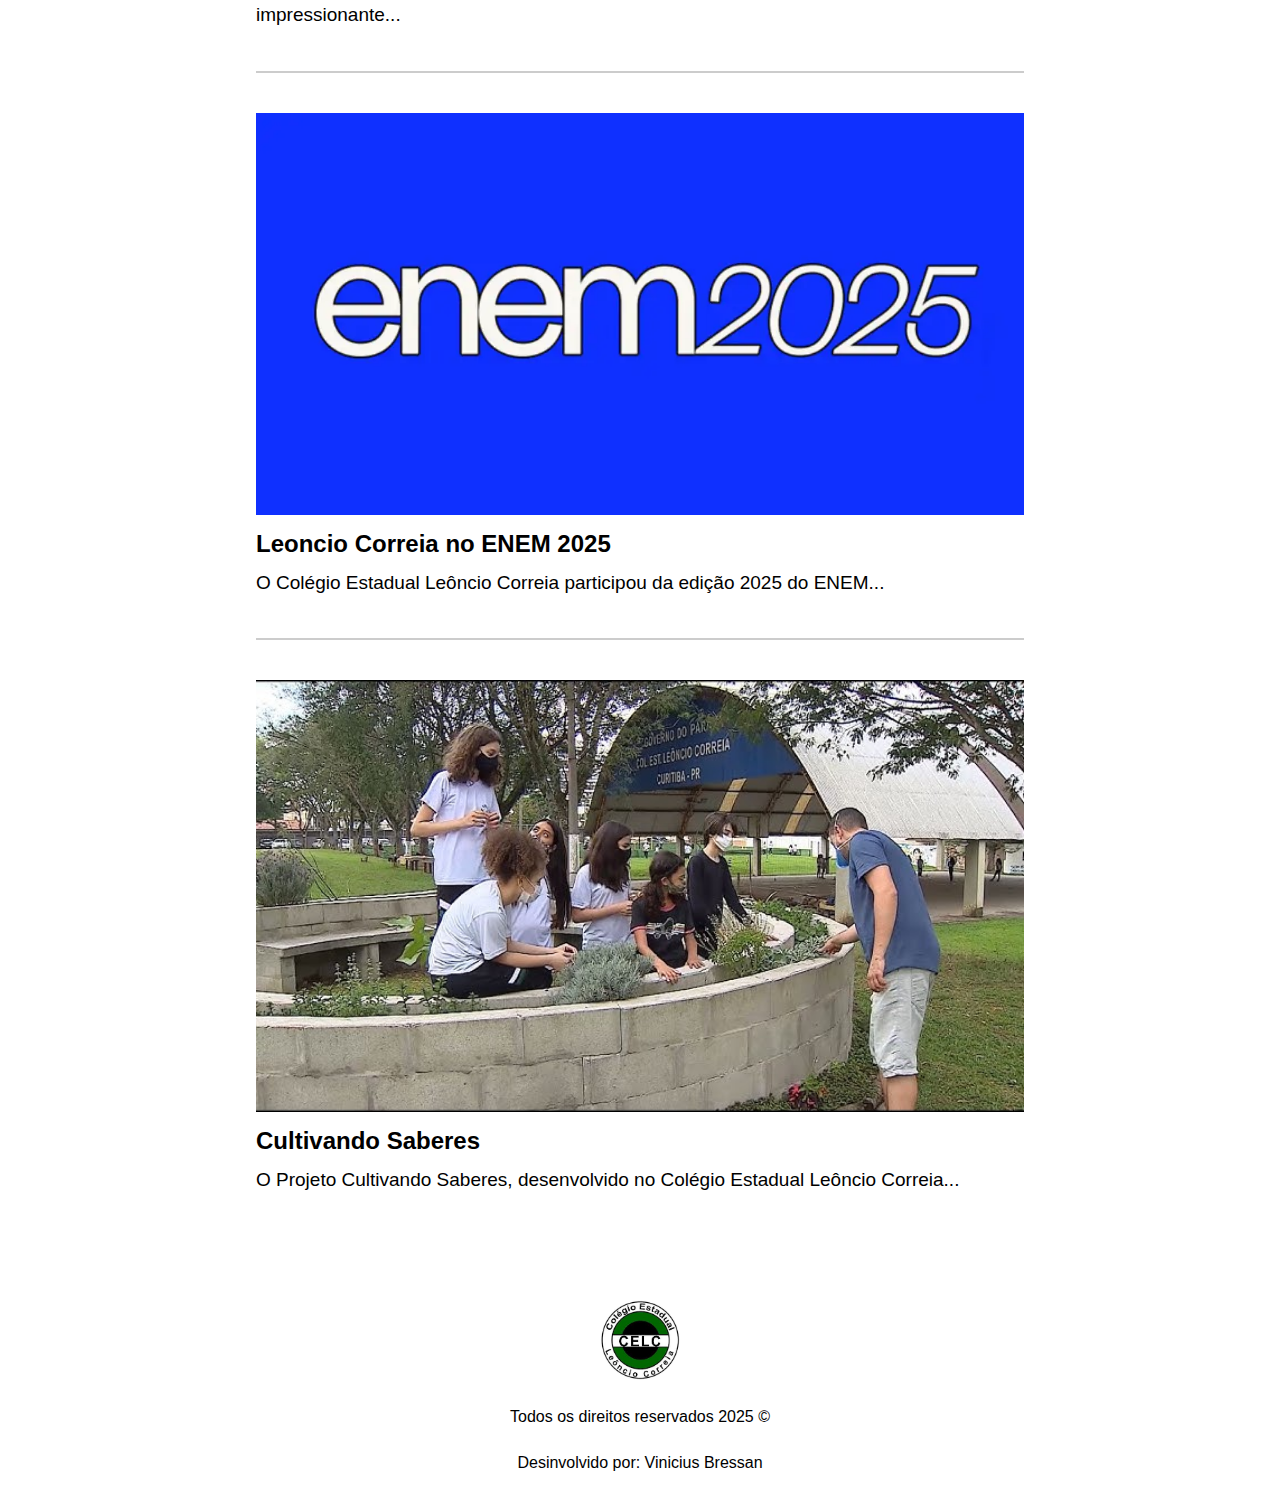
<file: Se Liga/src/noticias.html>
<!DOCTYPE html>
<html lang="en">

<head>
    <meta charset="UTF-8">
    <meta name="viewport" content="width=device-width, initial-scale=1.0">
    <link rel="stylesheet" href="./noticias.css">
    <title>Noticias</title>
</head>

<body>
    <main class="conteiner">

        <header>
            <img style="cursor: pointer;" id="logo" src="./assests/logo.png" />
            <nav>
                <ul>
                    <a href="./main.html">
                        <li>Inicio</li>
                    </a>

                    <a href="./historia.html">
                        <li>Historia</li>
                    </a>

                    <a href="./noticias.html">
                        <li>Noticias</li>
                    </a>

                    <a href="./fotos.html">
                        <li>Fotos</li>
                    </a>
                </ul>
            </nav>
        </header>

        <div class="banner-container">
            <img src="./assests/1459787321CE_Leoncio_Correia27.jpg" id="banner" />
        </div>

        <div class="titulo-noticias-container">
            <div class="titulo-noticias">
                <p><b>NOTICIAS</b></p>
            </div>
        </div>

        <section id="admin" style="padding: 20px; margin-top: 40px;">
            <h2>Painel Administrativo</h2>

            <form id="formAdmin" style="display: flex; flex-direction: column; gap: 10px; max-width: 500px;">
                <input type="text" id="titulo" placeholder="Título da notícia" required>
                <input type="text" id="imagem" placeholder="URL da imagem (opcional)">
                <textarea id="conteudo" placeholder="Conteúdo da notícia" rows="5" required></textarea>
                <button type="submit" style="padding: 10px; cursor: pointer;">Publicar</button>
            </form>
        </section>

        <div id="img">

            <div class="noticia">
                <img class="img" src="./assests/3435867_orig.jpg" />
                <div class="sinopse">
                    <h2>Final Interclasse 2025</h2>
                    <p class="Description">
                        A Manhã caiu sobre a quadra do Colegio Leôncio Correia como um palco pronto para a história...
                    </p>
                </div>
            </div>

            <hr class="divisor">

            <div class="noticia">
                <img class="img" src="./assests/formatura.jpg" />
                <div class="sinopse">
                    <h2>Despedida da Turma de Formandos de 2025</h2>
                    <p class="Description">
                        O fim do ano letivo de 2025 chegou ao Colégio Estadual Leôncio Correia trazendo um misto de celebração...
                    </p>
                </div>
            </div>

            <hr class="divisor">

            <div class="noticia">
                <img class="img" src="./assests/time-volei.jpg" />
                <div class="sinopse">
                    <h2>Vitoria do colegio no volei</h2>
                    <p class="Description">
                        O time de vôlei feminino do Colégio Leôncio Correia conquistou uma vitória impressionante...
                    </p>
                </div>
            </div>

            <hr class="divisor">

            <div class="noticia">
                <img class="img" src="./assests/Enem-2025-1.jpg" />
                <div class="sinopse">
                    <h2>Leoncio Correia no ENEM 2025</h2>
                    <p class="Description">
                        O Colégio Estadual Leôncio Correia participou da edição 2025 do ENEM...
                    </p>
                </div>
            </div>

            <hr class="divisor">

            <div class="noticia">
                <img class="img" src="./assests/cultivando-saberes2021.jpg" />
                <div class="sinopse">
                    <h2>Cultivando Saberes</h2>
                    <p class="Description">
                        O Projeto Cultivando Saberes, desenvolvido no Colégio Estadual Leôncio Correia...
                    </p>
                </div>
            </div>

        </div>

    </main>

    <footer>
        <img style="object-fit: contain; width: 80px; cursor: pointer;" id="logo" src="./assests/logo.png" />
        <spam>Todos os direitos reservados 2025 ©</spam>
        <spam>Desinvolvido por: Vinicius Bressan</spam>
    </footer>

    <script>
        const form = document.getElementById("formAdmin");
        const noticiasContainer = document.getElementById("img");

        form.addEventListener("submit", function (e) {
            e.preventDefault();

            let titulo = document.getElementById("titulo").value;
            let conteudo = document.getElementById("conteudo").value;
            let imagem = document.getElementById("imagem").value || "./assests/logo.png";

            let novaNoticia = document.createElement("div");
            novaNoticia.classList.add("noticia");

            novaNoticia.innerHTML = `
                <img class="img" src="${imagem}">
                <div class="sinopse">
                    <h2>${titulo}</h2>
                    <p class="Description">${conteudo}</p>
                </div>
            `;

            let divisor = document.createElement("hr");
            divisor.classList.add("divisor");

            noticiasContainer.appendChild(divisor);
            noticiasContainer.appendChild(novaNoticia);

            form.reset();
        });
    </script>

</body>

</html>
</file>
<file: docs/fotos.css>
* {
    margin: 0;
    padding: 0;
    list-style: none;
    text-decoration: none;
    font-family: sans-serif;
}

body {
    width: 100%;
}

html {
    width: 100%;
}

main {
    flex: 1;
}

header {
    height: 90px;
    display: flex;
    justify-content: space-around;
    align-items: center;
    background-color: #114513;
}

nav {
    width: 60%;
}

ul {
    display: flex;
    width: 100%;
    justify-content: space-between;
}

li {
    list-style: none;
    color: #fff;
    cursor: pointer;
    font-size: 19px;
    transition: .5s;
}

li:hover {
    color: #adadad;
}

#logo {
    width: 80px;
    height: auto;
}

#banner {
    background-position: 50% 50%;
    background-size: cover;
    width: 100%;
    height: 600px;
}

.banner-container {
    position: relative;
    width: 100%;
    height: 600px;
    overflow: hidden;
    background: #000;
}

.titulo-fotos-container {
    height: 70px;
    width: 100%;
    display: flex;
    justify-content: center;
    align-items: center;
    font-size: 24px;
    font-family: sans-serif;
    font-weight: 700;
    background-color: #114513;
    color: #fff;
}

.locais-cards-container {
    width: 100%;
    display: flex;
    justify-content: center;
    margin-top: 50px;
}

.cards-contant {
    width: 90%;
    display: grid;
    grid-template-columns: repeat(3, 1fr);
    row-gap: 20px;
    column-gap: 40px;
}

.card {
    width: 100%;
    height: 600px;
    background-size: cover;
    background-position: 50% 50%;
    border-radius: 5px;
    cursor: pointer;
    transition: 1s;
    display: flex;
    flex-direction: column;
    justify-content: flex-end;
    padding: 0 0 20px 10px;
    color: #fff;
    font-size: 30px;
    font-family: 'Sofia Sans', sans-serif ;
}

.card:hover {
    transform: scale(1.04);
}

.banner-1 {
    background-image: url(./assests/Entarda-1970.jpg);
}

.banner-2 {
    background-image: url(./assests/TurmaDaTarde-2012.jpg);
}

.banner-3 {
    background-image: url(./assests/leoncio-entrada-2018.jpg);
}

.banner-4 {
    background-image: url(./assests/patio-leoncio-2019\(manhã\).jpg);
}

.banner-5 {
    background-image:url(./assests/CultivandoSaberesInalguraçao.jpg);
}

.banner-6 {
    background-image:url(./assests/cultivando-saberes2021.jpg);
}

.banner-7 {
    background-image:url(./assests/desenho.jpg);
}

.banner-8 {
    background-image:url(./assests/interclasse2024.jpg);
}

.banner-9 {
    background-image: url(./assests/Alternativa\(antiga\).jpg);
}

footer {
    height: 200px;
    margin-top: 50px;
    display: flex;
    flex-direction: column;
    align-items: center;
    justify-content: space-around;
}

spam {
    color: #000;
}
</file>
<file: docs/historia.css>
* {
    margin: 0;
    padding: 0;
    list-style: none;
    text-decoration: none;
    font-family: sans-serif;
}

body {
    width: 100%;
}

html {
    width: 100%;
}

main {
    flex: 1;
}

header {
    height: 90px;
    display: flex;
    justify-content: space-around;
    align-items: center;
    background-color: #114513;
}

nav {
    width: 60%;
}

ul {
    display: flex;
    width: 100%;
    justify-content: space-between;
}

li {
    list-style: none;
    color: #fff;
    cursor: pointer;
    font-size: 19px;
    transition: .5s;
}

li:hover {
    color: #adadad;
}

#logo {
    width: 80px;
    height: auto;
}

#banner {
    background-position: 50% 50%;
    background-size: cover;
    width: 100%;
    height: 600px;
}

.banner-container {
    position: relative;
    width: 100%;
    height: 600px;
    overflow: hidden;
    background: #000;
}

.titulo-historia-container {
    height: 70px;
    width: 100%;
    display: flex;
    justify-content: center;
    align-items: center;
    font-size: 24px;
    font-family: sans-serif;
    font-weight: 700;
    background-color: #114513;
    color: #fff;
}

.historia-container {
    width: 80%;
    margin: 40px auto;
    display: flex;
    justify-content: center;
}

.historia {
    color: #000;
    font-size: 19px;
    line-height: 1.6;
    text-align: justify;
}

.locais-cards-container {
    width: 100%;
    display: flex;
    justify-content: center;
    margin-top: 50px;
}

.cards-contant {
    width: 90%;
    display: grid;
    grid-template-columns: repeat(3, 1fr);
    row-gap: 20px;
    column-gap: 40px;
}

.card {
    width: 100%;
    height: 600px;
    background-size: cover;
    background-position: 50% 50%;
    border-radius: 5px;
    cursor: pointer;
    transition: 1s;
    display: flex;
    flex-direction: column;
    justify-content: flex-end;
    padding: 0 0 20px 10px;
    color: #fff;
    font-size: 30px;
    font-family: 'Sofia Sans', sans-serif ;
}

.card:hover {
    transform: scale(1.04);
}

.banner-1 {
    background-image: url(./assests/patio-1960.jpg);
}

.banner-2 {
    background-image: url(./assests/sala_de_aula-2-1960-70.jpg);
}

.banner-3 {
    background-image: url(./assests/desenho.jpg);
}

.banner-4 {
    background-image: url(./assests/foto2.jpg);
}

.banner-5 {
    background-image:url(./assests/foto4-1.jpg);
}

.banner-6 {
    background-image:url(./assests/biblioteca-2-1960-70.jpg);
}

footer {
    height: 200px;
    margin-top: 50px;
    display: flex;
    flex-direction: column;
    align-items: center;
    justify-content: space-around;
}

spam {
    color: #000;
}
</file>
<file: docs/noticias.css>
* {
    margin: 0;
    padding: 0;
    list-style: none;
    text-decoration: none;
    font-family: sans-serif;
}

body {
    width: 100%;
}

html {
    width: 100%;
}

main {
    flex: 1;
}

header {
    height: 90px;
    display: flex;
    justify-content: space-around;
    align-items: center;
    background-color: #114513;
}

nav {
    width: 60%;
}

ul {
    display: flex;
    width: 100%;
    justify-content: space-between;
}

li {
    list-style: none;
    color: #fff;
    cursor: pointer;
    font-size: 19px;
    transition: .5s;
}

li:hover {
    color: #adadad;
}

#logo {
    width: 80px;
    height: auto;
}

#banner {
    background-position: 50% 50%;
    background-size: cover;
    width: 100%;
    height: 600px;
}

#img {
    width: 100%;
    display: flex;
    flex-direction: column;
    align-items: center;
    padding: 40px 0;
    gap: 40px;
}

.banner-container {
    position: relative;
    width: 100%;
    height: 600px;
    overflow: hidden;
    background: #000;
}

.titulo-noticias-container {
    height: 70px;
    width: 100%;
    display: flex;
    justify-content: center;
    align-items: center;
    font-size: 24px;
    font-family: sans-serif;
    font-weight: 700;
    background-color: #114513;
    color: #fff;
}

.noticia {
    width: 60%;
    display: flex;
    flex-direction: column;
}

.noticia .img {
    width: 100%;
    margin-bottom: 15px;
}

.noticia .sinopse {
    width: 100%;
}

.Description {
    margin-top: 10px;
    color: #000;
    font-size: 19px;
    line-height: 1.6;
}

.divisor {
    width: 60%;
    border: 0;
    height: 2px;
    background-color: #ccc;
}

#admin {
    margin: 40px auto;
    max-width: 600px;
    background-color: #f5f5f5;
    padding: 25px 30px;
    border-radius: 12px;
    box-shadow: 0 4px 10px rgba(0, 0, 0, 0.2);
}

#admin h2 {
    text-align: center;
    color: #114513;
    margin-bottom: 20px;
    font-size: 28px;
}

#admin form {
    display: flex;
    flex-direction: column;
    gap: 12px;
}

#admin input,
#admin textarea {
    padding: 10px 12px;
    border-radius: 8px;
    border: 1px solid #ccc;
    font-size: 16px;
    font-family: sans-serif;
}

#admin textarea {
    resize: vertical;
}

#admin button {
    padding: 12px;
    border-radius: 8px;
    background-color: #114513;
    color: #fff;
    font-size: 16px;
    cursor: pointer;
    border: none;
    transition: background-color 0.3s;
}

#admin button:hover {
    background-color: #1a6a20;
}

.noticia {
    width: 60%;
    display: flex;
    flex-direction: column;
    margin: 0 auto;
}

footer {
    height: 200px;
    margin-top: 50px;
    display: flex;
    flex-direction: column;
    align-items: center;
    justify-content: space-around;
}
</file>
<file: Se Liga/src/fotos.css>
* {
    margin: 0;
    padding: 0;
    list-style: none;
    text-decoration: none;
    font-family: sans-serif;
}

body {
    width: 100%;
}

html {
    width: 100%;
}

main {
    flex: 1;
}

header {
    height: 90px;
    display: flex;
    justify-content: space-around;
    align-items: center;
    background-color: #114513;
}

nav {
    width: 60%;
}

ul {
    display: flex;
    width: 100%;
    justify-content: space-between;
}

li {
    list-style: none;
    color: #fff;
    cursor: pointer;
    font-size: 19px;
    transition: .5s;
}

li:hover {
    color: #adadad;
}

#logo {
    width: 80px;
    height: auto;
}

#banner {
    background-position: 50% 50%;
    background-size: cover;
    width: 100%;
    height: 600px;
}

.banner-container {
    position: relative;
    width: 100%;
    height: 600px;
    overflow: hidden;
    background: #000;
}

.titulo-fotos-container {
    height: 70px;
    width: 100%;
    display: flex;
    justify-content: center;
    align-items: center;
    font-size: 24px;
    font-family: sans-serif;
    font-weight: 700;
    background-color: #114513;
    color: #fff;
}

.locais-cards-container {
    width: 100%;
    display: flex;
    justify-content: center;
    margin-top: 50px;
}

.cards-contant {
    width: 90%;
    display: grid;
    grid-template-columns: repeat(3, 1fr);
    row-gap: 20px;
    column-gap: 40px;
}

.card {
    width: 100%;
    height: 600px;
    background-size: cover;
    background-position: 50% 50%;
    border-radius: 5px;
    cursor: pointer;
    transition: 1s;
    display: flex;
    flex-direction: column;
    justify-content: flex-end;
    padding: 0 0 20px 10px;
    color: #fff;
    font-size: 30px;
    font-family: 'Sofia Sans', sans-serif ;
}

.card:hover {
    transform: scale(1.04);
}

.banner-1 {
    background-image: url(./assests/Entarda-1970.jpg);
}

.banner-2 {
    background-image: url(./assests/TurmaDaTarde-2012.jpg);
}

.banner-3 {
    background-image: url(./assests/leoncio-entrada-2018.jpg);
}

.banner-4 {
    background-image: url(./assests/patio-leoncio-2019\(manhã\).jpg);
}

.banner-5 {
    background-image:url(./assests/CultivandoSaberesInalguraçao.jpg);
}

.banner-6 {
    background-image:url(./assests/cultivando-saberes2021.jpg);
}

.banner-7 {
    background-image:url(./assests/desenho.jpg);
}

.banner-8 {
    background-image:url(./assests/interclasse2024.jpg);
}

.banner-9 {
    background-image: url(./assests/Alternativa\(antiga\).jpg);
}

footer {
    height: 200px;
    margin-top: 50px;
    display: flex;
    flex-direction: column;
    align-items: center;
    justify-content: space-around;
}

spam {
    color: #000;
}
</file>
<file: Se Liga/src/historia.css>
* {
    margin: 0;
    padding: 0;
    list-style: none;
    text-decoration: none;
    font-family: sans-serif;
}

body {
    width: 100%;
}

html {
    width: 100%;
}

main {
    flex: 1;
}

header {
    height: 90px;
    display: flex;
    justify-content: space-around;
    align-items: center;
    background-color: #114513;
}

nav {
    width: 60%;
}

ul {
    display: flex;
    width: 100%;
    justify-content: space-between;
}

li {
    list-style: none;
    color: #fff;
    cursor: pointer;
    font-size: 19px;
    transition: .5s;
}

li:hover {
    color: #adadad;
}

#logo {
    width: 80px;
    height: auto;
}

#banner {
    background-position: 50% 50%;
    background-size: cover;
    width: 100%;
    height: 600px;
}

.banner-container {
    position: relative;
    width: 100%;
    height: 600px;
    overflow: hidden;
    background: #000;
}

.titulo-historia-container {
    height: 70px;
    width: 100%;
    display: flex;
    justify-content: center;
    align-items: center;
    font-size: 24px;
    font-family: sans-serif;
    font-weight: 700;
    background-color: #114513;
    color: #fff;
}

.historia-container {
    width: 80%;
    margin: 40px auto;
    display: flex;
    justify-content: center;
}

.historia {
    color: #000;
    font-size: 19px;
    line-height: 1.6;
    text-align: justify;
}

.locais-cards-container {
    width: 100%;
    display: flex;
    justify-content: center;
    margin-top: 50px;
}

.cards-contant {
    width: 90%;
    display: grid;
    grid-template-columns: repeat(3, 1fr);
    row-gap: 20px;
    column-gap: 40px;
}

.card {
    width: 100%;
    height: 600px;
    background-size: cover;
    background-position: 50% 50%;
    border-radius: 5px;
    cursor: pointer;
    transition: 1s;
    display: flex;
    flex-direction: column;
    justify-content: flex-end;
    padding: 0 0 20px 10px;
    color: #fff;
    font-size: 30px;
    font-family: 'Sofia Sans', sans-serif ;
}

.card:hover {
    transform: scale(1.04);
}

.banner-1 {
    background-image: url(./assests/patio-1960.jpg);
}

.banner-2 {
    background-image: url(./assests/sala_de_aula-2-1960-70.jpg);
}

.banner-3 {
    background-image: url(./assests/desenho.jpg);
}

.banner-4 {
    background-image: url(./assests/foto2.jpg);
}

.banner-5 {
    background-image:url(./assests/foto4-1.jpg);
}

.banner-6 {
    background-image:url(./assests/biblioteca-2-1960-70.jpg);
}

footer {
    height: 200px;
    margin-top: 50px;
    display: flex;
    flex-direction: column;
    align-items: center;
    justify-content: space-around;
}

spam {
    color: #000;
}
</file>
<file: Se Liga/src/noticias.css>
* {
    margin: 0;
    padding: 0;
    list-style: none;
    text-decoration: none;
    font-family: sans-serif;
}

body {
    width: 100%;
}

html {
    width: 100%;
}

main {
    flex: 1;
}

header {
    height: 90px;
    display: flex;
    justify-content: space-around;
    align-items: center;
    background-color: #114513;
}

nav {
    width: 60%;
}

ul {
    display: flex;
    width: 100%;
    justify-content: space-between;
}

li {
    list-style: none;
    color: #fff;
    cursor: pointer;
    font-size: 19px;
    transition: .5s;
}

li:hover {
    color: #adadad;
}

#logo {
    width: 80px;
    height: auto;
}

#banner {
    background-position: 50% 50%;
    background-size: cover;
    width: 100%;
    height: 600px;
}

#img {
    width: 100%;
    display: flex;
    flex-direction: column;
    align-items: center;
    padding: 40px 0;
    gap: 40px;
}

.banner-container {
    position: relative;
    width: 100%;
    height: 600px;
    overflow: hidden;
    background: #000;
}

.titulo-noticias-container {
    height: 70px;
    width: 100%;
    display: flex;
    justify-content: center;
    align-items: center;
    font-size: 24px;
    font-family: sans-serif;
    font-weight: 700;
    background-color: #114513;
    color: #fff;
}

.noticia {
    width: 60%;
    display: flex;
    flex-direction: column;
}

.noticia .img {
    width: 100%;
    margin-bottom: 15px;
}

.noticia .sinopse {
    width: 100%;
}

.Description {
    margin-top: 10px;
    color: #000;
    font-size: 19px;
    line-height: 1.6;
}

.divisor {
    width: 60%;
    border: 0;
    height: 2px;
    background-color: #ccc;
}

#admin {
    margin: 40px auto;
    max-width: 600px;
    background-color: #f5f5f5;
    padding: 25px 30px;
    border-radius: 12px;
    box-shadow: 0 4px 10px rgba(0, 0, 0, 0.2);
}

#admin h2 {
    text-align: center;
    color: #114513;
    margin-bottom: 20px;
    font-size: 28px;
}

#admin form {
    display: flex;
    flex-direction: column;
    gap: 12px;
}

#admin input,
#admin textarea {
    padding: 10px 12px;
    border-radius: 8px;
    border: 1px solid #ccc;
    font-size: 16px;
    font-family: sans-serif;
}

#admin textarea {
    resize: vertical;
}

#admin button {
    padding: 12px;
    border-radius: 8px;
    background-color: #114513;
    color: #fff;
    font-size: 16px;
    cursor: pointer;
    border: none;
    transition: background-color 0.3s;
}

#admin button:hover {
    background-color: #1a6a20;
}

.noticia {
    width: 60%;
    display: flex;
    flex-direction: column;
    margin: 0 auto;
}

footer {
    height: 200px;
    margin-top: 50px;
    display: flex;
    flex-direction: column;
    align-items: center;
    justify-content: space-around;
}
</file>
